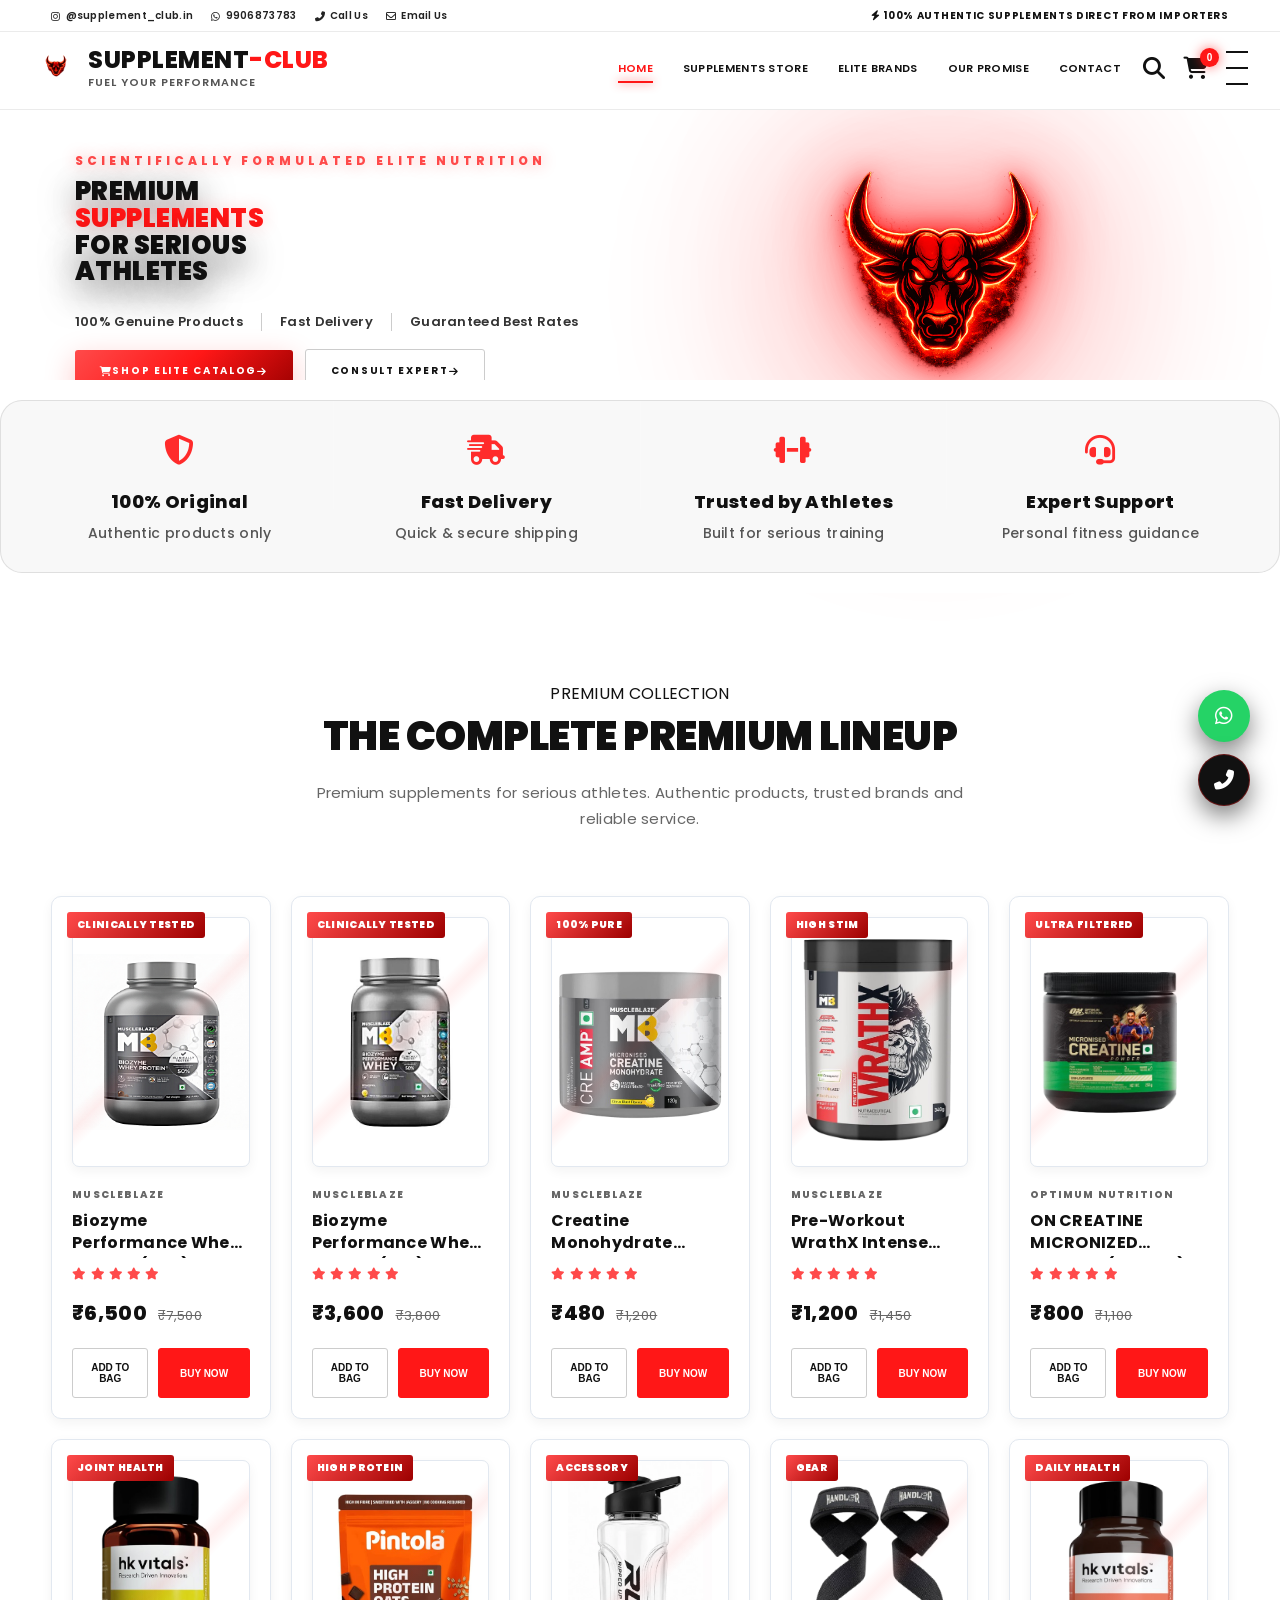
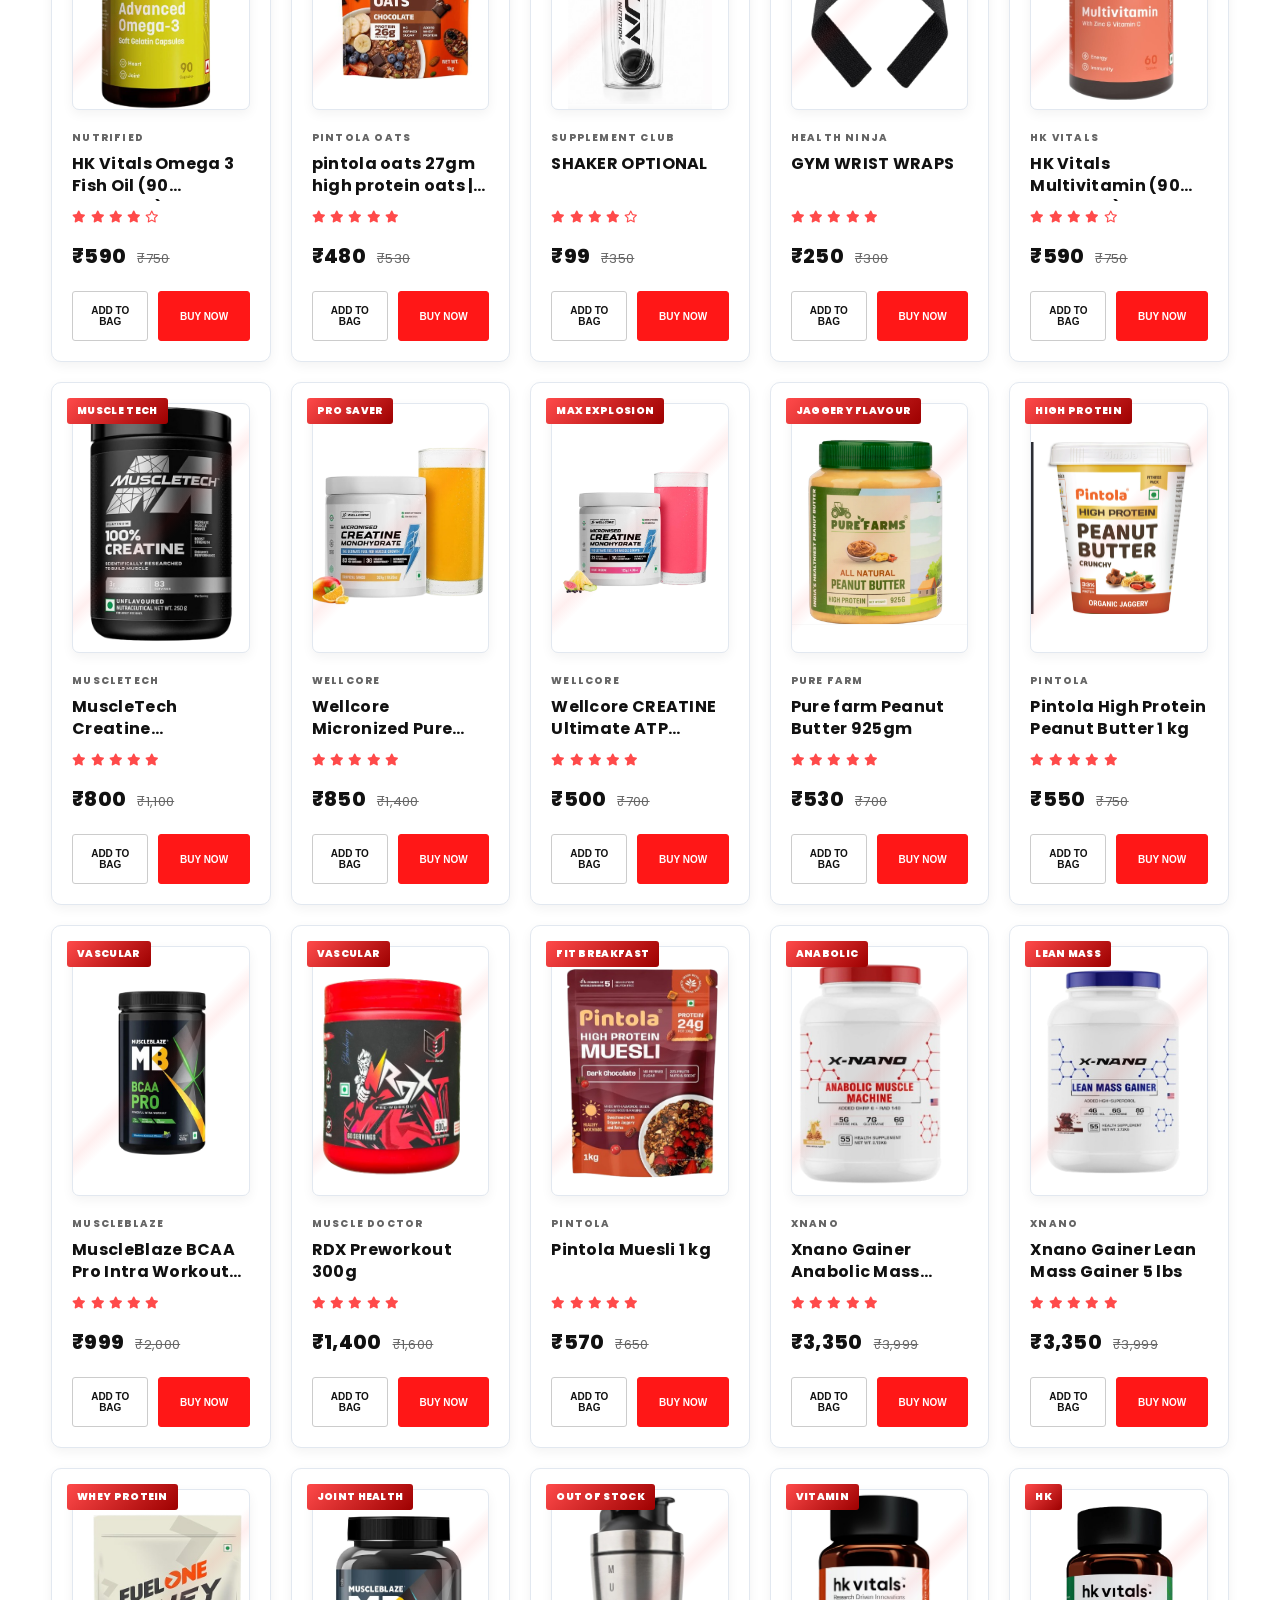
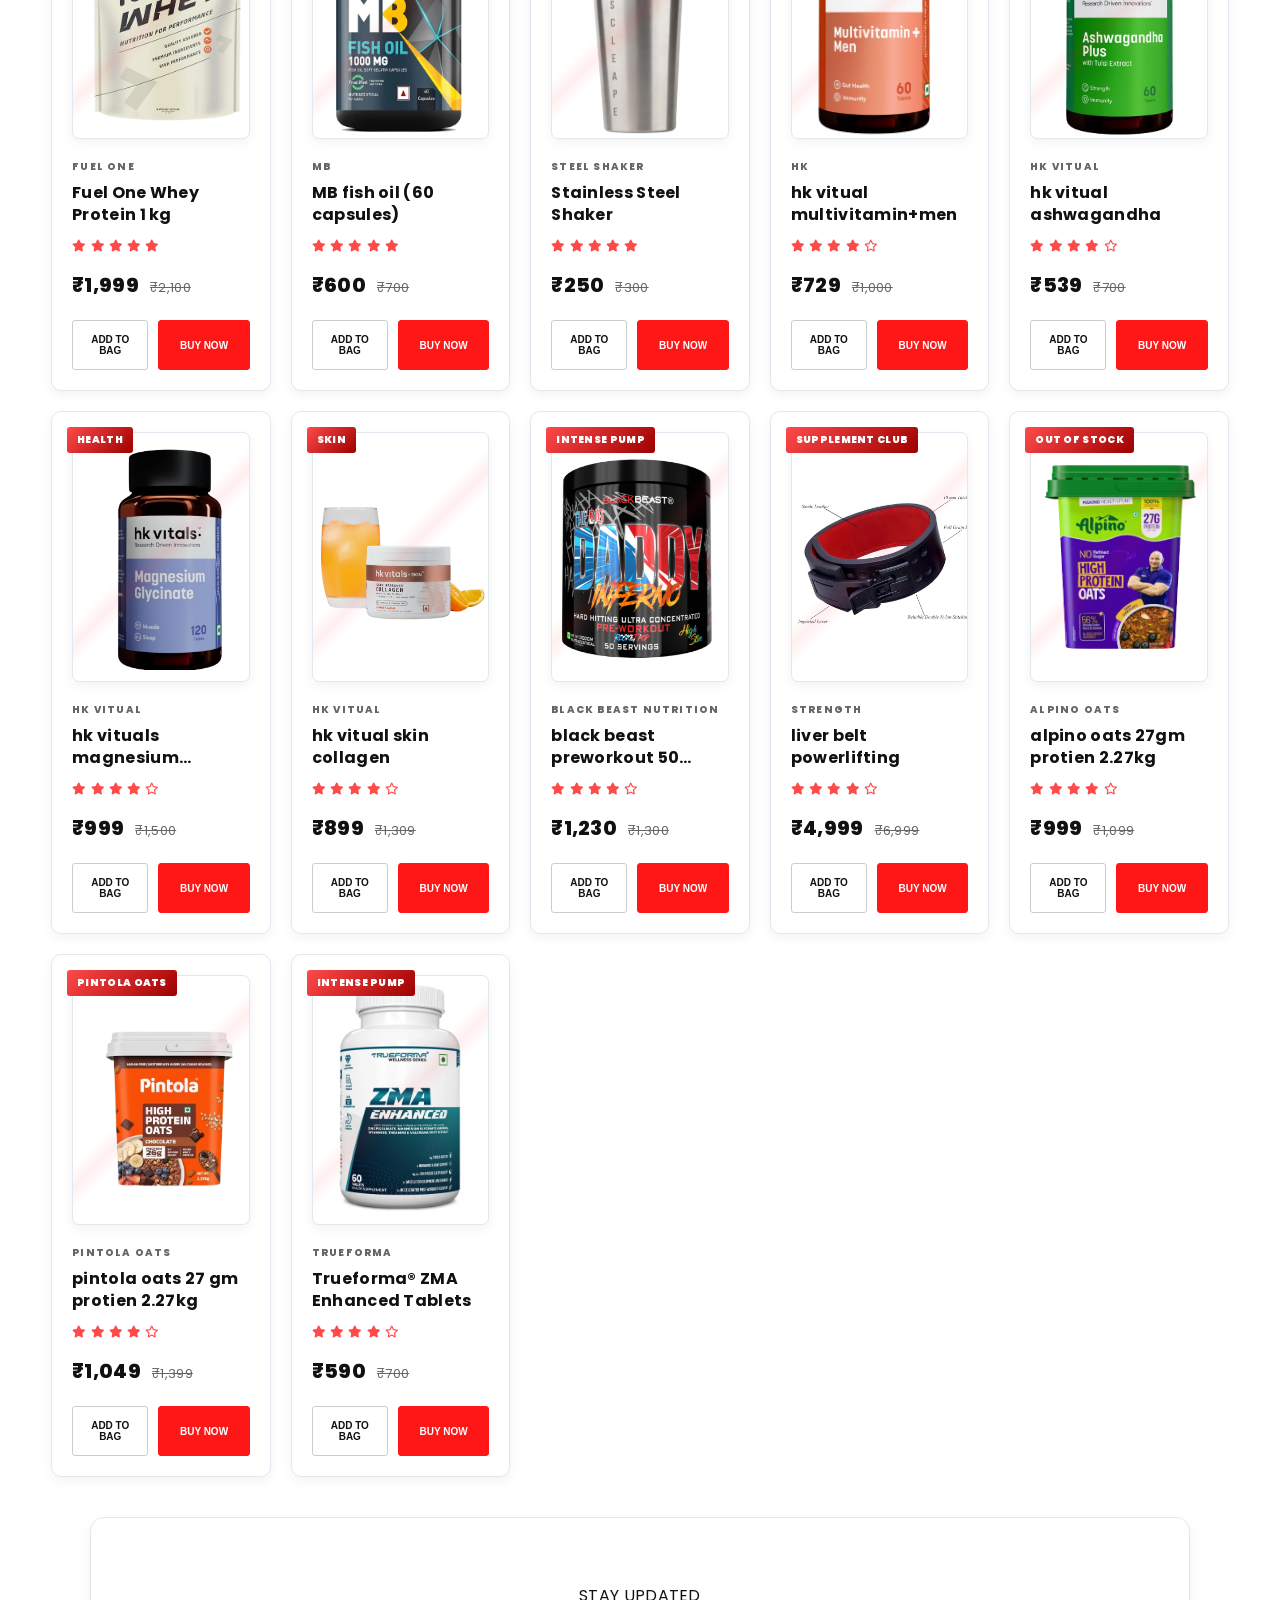
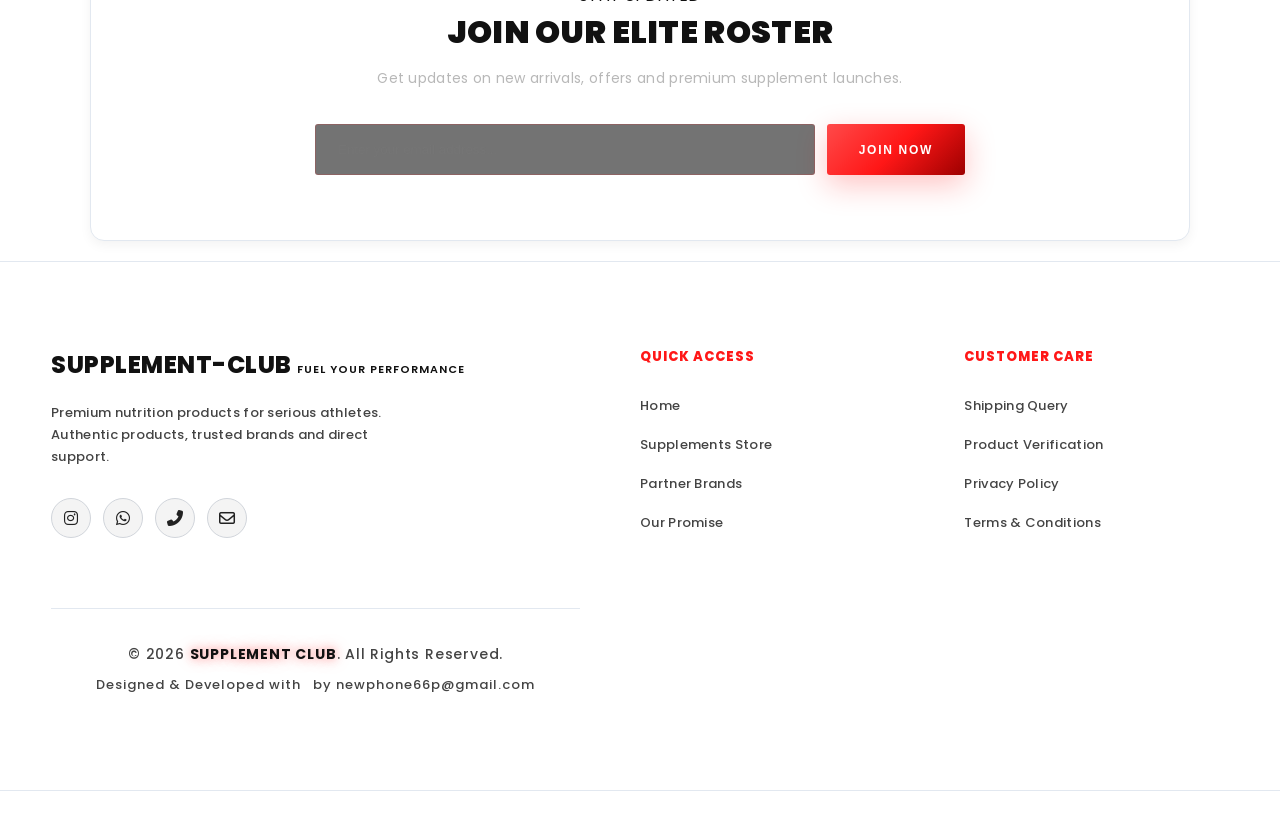
<file: index.html>
<!DOCTYPE html>
<html lang="en">
<head>
    <meta charset="UTF-8">
    <meta name="viewport" content="width=device-width, initial-scale=1.0">

    <title>SUPPLEMENT CLUB // Premium Supplement club</title>

    <!-- Google Fonts -->
    <link rel="preconnect" href="https://fonts.googleapis.com">
    <link rel="preconnect" href="https://fonts.gstatic.com" crossorigin>

    <link
        href="https://fonts.googleapis.com/css2?family=Poppins:wght@300;400;500;600;700;800;900&display=swap"
        rel="stylesheet"
    >

    <!-- Font Awesome -->
    <link
        rel="stylesheet"
        href="https://cdnjs.cloudflare.com/ajax/libs/font-awesome/6.4.0/css/all.min.css"
    >

    <!-- Main CSS -->
    <link rel="stylesheet" href="style.css">
</head>

<body>

    <!-- =========================================================
         BACKGROUND
    ========================================================== -->

    <div class="premium-bg-animation" aria-hidden="true">
        <div class="orb entry-1"></div>
        <div class="orb entry-2"></div>
        <div class="orb entry-3"></div>
    </div>


    <!-- =========================================================
         TOP CONTACT BAR
    ========================================================== -->

    <div class="top-bar">

        <div class="top-bar-left">

            <a
                href="https://www.instagram.com/supplement_club.in/profilecard/"
                target="_blank"
                rel="noopener noreferrer"
            >
                <i class="fab fa-instagram"></i>
                <span>@supplement_club.in</span>
            </a>

            <a
                href="https://wa.me/919906873783"
                target="_blank"
                rel="noopener noreferrer"
            >
                <i class="fab fa-whatsapp"></i>
                <span>9906873783</span>
            </a>

            <a href="tel:+919906873783">
                <i class="fas fa-phone-alt"></i>
                <span>Call Us</span>
            </a>

            <a href="mailto:support@newphone66p.com">
                <i class="far fa-envelope"></i>
                <span>Email Us</span>
            </a>

        </div>

        <div class="top-bar-right">
            <span>
                <i class="fas fa-bolt"></i>
                100% AUTHENTIC SUPPLEMENTS DIRECT FROM IMPORTERS
            </span>
        </div>

    </div>


    <!-- =========================================================
         MAIN HEADER
    ========================================================== -->

    <header class="main-header">

        <div class="header-container">

            <!-- LOGO -->

         <a href="#home" class="logo">

    <img src="sssd..png"
         alt="Supplement Club Logo"
         class="logo-bull">

    <div class="logo-text">

        <span class="logo-main">
            SUPPLEMENT<span>-CLUB</span>

        <span class="logo-tagline">
            FUEL YOUR PERFORMANCE
        </span>

    </div>

</a>  

            <!-- DESKTOP NAVIGATION -->

            <nav class="desktop-nav" aria-label="Main Navigation">

                <a href="#home" class="nav-link active">
                    Home
                </a>

                <a href="#products" class="nav-link">
                    Supplements Store
                </a>

                <a href="#brands" class="nav-link">
                    Elite Brands
                </a>

                <a href="#services" class="nav-link">
                    Our Promise
                </a>

                <a href="#footer" class="nav-link">
                    Contact
                </a>

            </nav>


            <!-- HEADER ACTIONS -->

            <div class="header-actions">

                <button
                    type="button"
                    id="search-btn"
                    aria-label="Search"
                >
                    <i class="fas fa-search"></i>
                </button>


                <button
                    type="button"
                    id="cart-btn"
                    class="cart-trigger"
                    aria-label="Shopping Cart"
                >

                    <i class="fas fa-shopping-cart"></i>

                    <span class="cart-count">
                        0
                    </span>

                </button>


                <button
                    type="button"
                    id="menu-toggle"
                    class="hamburger"
                    aria-label="Open Menu"
                    aria-expanded="false"
                >

                    <span class="bar"></span>
                    <span class="bar"></span>
                    <span class="bar"></span>

                </button>

            </div>

        </div>

    </header>


    <!-- =========================================================
         MOBILE DRAWER
    ========================================================== -->

    <div
        class="mobile-drawer"
        id="mobile-drawer"
        aria-hidden="true"
    >

        <div class="drawer-header">

            <a href="#home" class="logo">

            </a>

            <button
                type="button"
                id="drawer-close"
                aria-label="Close Menu"
            >
                <i class="fas fa-times"></i>
            </button>

        </div>


        <div class="drawer-body">

            <nav class="mobile-nav" aria-label="Mobile Navigation">

                <a href="#home" class="drawer-link">
                    <i class="fas fa-house"></i>
                    Home
                </a>

                <div class="drawer-divider">
                    CATALOG
                </div>

                <a href="#products" class="drawer-link">
                    <i class="fas fa-dumbbell"></i>
                    All Premium Supplements
                </a>

                <a href="#brands" class="drawer-link">
                    <i class="fas fa-award"></i>
                    Elite Brands
                </a>

                <div class="drawer-divider">
                    SUPPORT & VERIFICATION
                </div>

                <a
                    href="https://wa.me/919906873783"
                    class="drawer-link"
                    target="_blank"
                    rel="noopener noreferrer"
                >
                    <i class="fab fa-whatsapp"></i>
                    Track Order via WhatsApp
                </a>

                <a
                    href="tel:+919906873783"
                    class="drawer-link"
                >
                    <i class="fas fa-headset"></i>
                    Help Center Desk
                </a>

                <a
                    href="#footer"
                    class="drawer-link"
                >
                    <i class="fas fa-envelope"></i>
                    Contact Store
                </a>

            </nav>

        </div>

    </div>


    <!-- DRAWER OVERLAY -->

    <div
        class="drawer-overlay"
        id="drawer-overlay"
    ></div>


    <!-- =========================================================
         SEARCH OVERLAY
    ========================================================== -->

    <div
    
        class="search-overlay"
        id="search-overlay"
        aria-hidden="true"
    >
<!-- HOME / BACK -->
    <button
        type="button"
        class="search-home"
        id="search-home"
        aria-label="Back to Home"
    >
        <i class="fas fa-arrow-left"></i>
        <span>Home</span>
    </button>

        <button
        
            type="button"
            class="search-close"
            id="search-close"
            aria-label="Close Search"
        >
            <i class="fas fa-times"></i>
        </button>


        <div class="search-container">

            <div class="search-input-wrapper">

                <i class="fas fa-search"></i>

                <input
                    type="text"
                    id="search-input"
                    placeholder="Search proteins, brands, supplements..."
                    autocomplete="off"
                >

            </div>
<!-- TRENDING SEARCHES -->
<div class="search-trending">

    <div class="trending-title">
        <span class="trending-dot"></span>
        TRENDING SEARCHES
    </div>

    <div class="trending-tags">

        <button type="button" data-search="Whey Protein">
            Whey Protein
        </button>

        <button type="button" data-search="Creatine">
            Creatine
        </button>

        <button type="button" data-search="Mass Gainer">
            Mass Gainer
        </button>

        <button type="button" data-search="Pre Workout">
            Pre-Workout
        </button>

        <button type="button" data-search="Oats">
            Oats
        </button>

        <button type="button" data-search="Multivitamins">
            Multivitamins
        </button>

    </div>

</div>
            <div
                class="search-results"
                id="search-results"
            ></div>

        </div>

    </div>


    <!-- =========================================================
         CART SIDEBAR
    ========================================================== -->

    <div
        class="cart-sidebar"
        id="cart-sidebar"
        aria-hidden="true"
    >

        <div class="cart-sidebar-header">

            <h3>
                Your Selection
                (
                <span class="cart-count">0</span>
                )
            </h3>

            <button
                type="button"
                id="cart-sidebar-close"
                aria-label="Close Cart"
            >
                <i class="fas fa-times"></i>
            </button>

        </div>


        <div
            class="cart-sidebar-items"
            id="cart-sidebar-items"
        >

            <div class="empty-cart-message">
                <i class="fas fa-shopping-cart"></i>
                <p>Your selection is currently empty.</p>
            </div>

        </div>


        <div class="cart-sidebar-footer">

            <div class="cart-total-row">

                <span>
                    Total Value
                </span>

                <span id="cart-subtotal">
                    ₹0
                </span>

            </div>


            <button
                type="button"
                class="checkout-btn btn btn-primary"
                onclick="checkoutEntireCartViaWhatsApp()"
            >
                <i class="fab fa-whatsapp"></i>
                Order Entire Bag Via WhatsApp
            </button>

        </div>

    </div>


    <!-- =========================================================
         HERO SECTION
    ========================================================== -->

    <section
        id="home"
        class="hero-section"
    >

        <div class="hero-overlay"></div>


        <div class="hero-container">

            <!-- LEFT CONTENT -->
             
            <div class="hero-content observe-fade">

                <span class="hero-tagline">
                    SCIENTIFICALLY FORMULATED ELITE NUTRITION
                </span>
                <h1 class="hero-title">
                    <span>PREMIUM</span>
                    <span class="accent">
                        SUPPLEMENTS
                    </span>
                    <span>FOR SERIOUS</span>
                    <span>ATHLETES</span>

                </h1>


                <!-- HERO PROMISES -->

                <div class="hero-promises">

                    <div class="hero-promise">
                        100% Genuine Products
                    </div>

                    <div class="hero-promise">
                        Fast Delivery
                    </div>

                    <div class="hero-promise">
                        Guaranteed Best Rates
                    </div>

                </div>


                <!-- HERO BUTTONS -->

                <div class="hero-buttons">

                    <a
                        href="#products"
                        class="btn btn-primary"
                    >
                        <i class="fas fa-shopping-cart"></i>
                        <span>Shop Elite Catalog</span>
                        <i class="fas fa-arrow-right"></i>
                    </a>


                    <a
                        href="https://wa.me/919906873783"
                        target="_blank"
                        rel="noopener noreferrer"
                        class="btn btn-secondary"
                    >
                        <i class="fas fa-user-headset"></i>
                        <span>Consult Expert</span>
                        <i class="fas fa-arrow-right"></i>
                    </a>

                </div>

            </div>


            <!-- RIGHT BULL -->

            <div class="hero-bull">

                <div class="bull-glow"></div>

                <img
                    src="sssd..png"
                    alt="Supplement Club Logo"
                    loading="eager"
                >

            </div>

        </div>


        <!-- SCROLL INDICATOR -->

        <div class="scroll-indicator" aria-hidden="true">

            <div class="mouse">
                <span></span>
            </div>

        </div>

    </section>


    <!-- =========================================================
         TRUST / PROMISE SECTION
    ========================================================== -->

    <section
        id="services"
        class="trust-section"
    >

        <div class="trust-container">


            <!-- ORIGINAL -->

            <div class="trust-card">

                <div class="trust-icon">
                    <i class="fas fa-shield-halved"></i>
                </div>

                <div class="trust-content">

                    <h3>
                        100% Original
                    </h3>

                    <p>
                        Authentic products only
                    </p>

                </div>

            </div>


            <!-- DELIVERY -->

            <div class="trust-card">

                <div class="trust-icon">
                    <i class="fas fa-truck-fast"></i>
                </div>

                <div class="trust-content">

                    <h3>
                        Fast Delivery
                    </h3>

                    <p>
                        Quick & secure shipping
                    </p>

                </div>

            </div>


            <!-- ATHLETES -->

            <div class="trust-card">

                <div class="trust-icon">
                    <i class="fas fa-dumbbell"></i>
                </div>

                <div class="trust-content">

                    <h3>
                        Trusted by Athletes
                    </h3>

                    <p>
                        Built for serious training
                    </p>

                </div>

            </div>


            <!-- SUPPORT -->

            <div class="trust-card">

                <div class="trust-icon">
                    <i class="fas fa-headset"></i>
                </div>

                <div class="trust-content">

                    <h3>
                        Expert Support
                    </h3>

                    <p>
                        Personal fitness guidance
                    </p>

                </div>

            </div>

        </div>

    </section>


    <!-- =========================================================
         BRANDS
    ========================================================== -->

    <section
        id="brands"
        class="brands-section"
    >

        <div class="brands-slider">

            <div class="brands-track">

                <span>Optimum Nutrition</span>
                <span>MuscleBlaze</span>
                <span>Avvatar</span>
                <span>Nutrabay</span>
                <span>GNC</span>
                <span>Kevin Levrone</span>
                <span>Rule1</span>
                <span>Dymatize</span>
                <span>MyProtein</span>
                <span>MuscleTech</span>

                <span>Optimum Nutrition</span>
                <span>MuscleBlaze</span>
                <span>Avvatar</span>
                <span>Nutrabay</span>
                <span>GNC</span>
                <span>Kevin Levrone</span>
                <span>Rule1</span>
                <span>Dymatize</span>
                <span>MyProtein</span>
                <span>MuscleTech</span>

            </div>

        </div>

    </section>


    <!-- =========================================================
         TOP CATEGORIES
    ========================================================== -->

    <section class="categories-section">

        <div class="section-container">

            <div class="categories-heading">

                <span class="section-eyebrow">
                    EXPLORE OUR RANGE
                </span>

                <h2>
                    Top Categories
                </h2>

                <p>
                    Fuel your goals with the best,
                    only at Supplement Club.
                </p>

            </div>


            <div class="categories-grid">


                <!-- WHEY -->

                <a
                    href="#products"
                    class="category-card"
                >

                    <div class="category-image">

                        <img
                            src="whye.png"
                            alt="Whey Protein"
                            loading="lazy"
                        >

                    </div>

                    <div class="category-content">

                        <h3>
                            Whey Protein
                        </h3>

                        <span>
                            View Products
                            <i class="fas fa-arrow-right"></i>
                        </span>

                    </div>

                </a>


                <!-- MASS GAINER -->

                <a
                    href="#products"
                    class="category-card"
                >

                    <div class="category-image">

                        <img
                            src="bcaa.png"
                            alt="Mass Gainer"
                            loading="lazy"
                        >

                    </div>

                    <div class="category-content">

                        <h3>
                            BCAA
                        </h3>

                        <span>
                            View Products
                            <i class="fas fa-arrow-right"></i>
                        </span>

                    </div>

                </a>

 <!-- MASS GAINER -->

                <a
                    href="#products"
                    class="category-card"
                >

                    <div class="category-image">

                        <img
                            src="massgainer.png"
                            alt="Mass Gainer"
                            loading="lazy"
                        >

                    </div>

                    <div class="category-content">

                        <h3>
                            Mass Gainers
                        </h3>

                        <span>
                            View Products
                            <i class="fas fa-arrow-right"></i>
                        </span>

                    </div>

                </a>

                <!-- PRE WORKOUT -->

                <a
                    href="#products"
                    class="category-card"
                >

                    <div class="category-image">

                        <img
                            src="prework.png"
                            alt="Pre Workout"
                            loading="lazy"
                        >

                    </div>

                    <div class="category-content">

                        <h3>
                            Pre Workout
                        </h3>

                        <span>
                            View Products
                            <i class="fas fa-arrow-right"></i>
                        </span>

                    </div>

                </a>


                <!-- CREATINE -->

                <a
                    href="#products"
                    class="category-card"
                >

                    <div class="category-image">

                        <img
                            src="creatine.png"
                            alt="Creatine"
                            loading="lazy"
                        >

                    </div>

                    <div class="category-content">

                        <h3>
                            Creatine
                        </h3>

                        <span>
                            View Products
                            <i class="fas fa-arrow-right"></i>
                        </span>

                    </div>

                </a>

            </div>

        </div>

    </section>


    <!-- =========================================================
         PRODUCTS
    ========================================================== -->

    <section
        id="products"
        class="products-section"
    >

        <div class="section-container">

            <div class="section-header observe-fade">

                <span class="section-eyebrow">
                    PREMIUM COLLECTION
                </span>

                <h2 class="section-title">
                    The Complete Premium Lineup
                </h2>

                <p class="section-subtitle">
                    Premium supplements for serious athletes.
                    Authentic products, trusted brands and
                    reliable service.
                </p>

            </div>


            <div
                class="products-grid"
                id="products-grid"
            ></div>

        </div>

    </section>


   

    <!-- =========================================================
         NEWSLETTER
    ========================================================== -->

    <section class="newsletter-section">

        <div class="section-container newsletter-box">

            <span class="section-eyebrow">
                STAY UPDATED
            </span>

            <h2>
                Join Our Elite Roster
            </h2>

            <p>
                Get updates on new arrivals, offers and
                premium supplement launches.
            </p>


            <form
                class="newsletter-form"
                onsubmit="event.preventDefault(); alert('Thank you for joining Supplement Club.');"
            >

                <input
                    type="email"
                    placeholder="Enter your email address..."
                    required
                >

                <button
                    type="submit"
                    class="btn btn-primary"
                >
                    Join Now
                </button>

            </form>

        </div>

    </section>


    <!-- =========================================================
         FOOTER
    ========================================================== -->

    <footer
        id="footer"
        class="main-footer"
    >

        <div class="section-container footer-grid">


            <div class="footer-brand-col">

                <a
                    href="#home"
                    class="logo"
                >

                    <span class="logo-main">
                        SUPPLEMENT<span>-CLUB</span>
                    </span>

                    <span class="logo-tagline">
                        FUEL YOUR PERFORMANCE
                    </span>

                </a>


                <p class="footer-desc">
                    Premium nutrition products for
                    serious athletes. Authentic products,
                    trusted brands and direct support.
                </p>


                <div class="social-links">

                    <a
                        href="https://www.instagram.com/suppiment_club.in?lqvp=MXRucWI5Mmd4dzNlNw%3D%3D&utm_source=qr"
                        target="_blank"
                        rel="noopener noreferrer"
                        aria-label="Instagram"
                    >
                        <i class="fab fa-instagram"></i>
                    </a>

                    <a
                        href="https://wa.me/919906873783"
                        target="_blank"
                        rel="noopener noreferrer"
                        aria-label="WhatsApp"
                    >
                        <i class="fab fa-whatsapp"></i>
                    </a>

                    <a
                        href="tel:+919906873783"
                        aria-label="Call"
                    >
                        <i class="fas fa-phone-alt"></i>
                    </a>

                    <a
                        href="mailto:support@newphone66p@gmail.com"
                        aria-label="Email"
                    >
                        <i class="far fa-envelope"></i>
                    </a>

                </div>

            </div>


            <!-- QUICK ACCESS -->

            <div class="footer-links-col">

                <h4>
                    Quick Access
                </h4>

                <ul>

                    <li>
                        <a href="#home">
                            Home
                        </a>
                    </li>

                    <li>
                        <a href="#products">
                            Supplements Store
                        </a>
                    </li>

                    <li>
                        <a href="#brands">
                            Partner Brands
                        </a>
                    </li>

                    <li>
                        <a href="#services">
                            Our Promise
                        </a>
                    </li>

                </ul>

            </div>


            <!-- CUSTOMER CARE -->

            <div class="footer-links-col">

                <h4>
                    Customer Care
                </h4>

                <ul>

                    <li>
                        <a href="https://wa.me/919906873783">
                            Shipping Query
                        </a>
                    </li>

                    <li>
                        <a href="https://wa.me/919906873783">
                            Product Verification
                        </a>
                    </li>

                    <li>
                        <a href="#">
                            Privacy Policy
                        </a>
                    </li>

                    <li>
                        <a href="#">
                            Terms & Conditions
                        </a>
                    </li>

                </ul>

            </div>

       <div class="footer-bottom">
    <p class="copyright">
        © 2026 <span>SUPPLEMENT CLUB</span>. All Rights Reserved.
    </p>

    <p class="developer">
        Designed & Developed with <i class=""></i>
        by <span></span>newphone66p@gmail.com
    </p>
</div>
    </footer>


    <!-- =========================================================
         FLOATING ACTIONS
    ========================================================== -->

    <div class="floating-actions-container">


        <!-- WHATSAPP -->

        <a
            href="https://wa.me/919906873783"
            target="_blank"
            rel="noopener noreferrer"
            class="float-btn whatsapp-float"
            aria-label="WhatsApp"
        >

            <i class="fab fa-whatsapp"></i>

        </a>


        <!-- PHONE -->

        <a
            href="tel:+919906873783"
            class="float-btn phone-float"
            aria-label="Call"
        >

            <i class="fas fa-phone-alt"></i>

        </a>


        <!-- BACK TO TOP -->

        <button
            type="button"
            id="back-to-top"
            class="float-btn top-float"
            aria-label="Back to Top"
        >

            <i class="fas fa-chevron-up"></i>

        </button>

    </div>


    <!-- =========================================================
         JAVASCRIPT
    ========================================================== -->

    <script src="script.js"></script>

</body>
</html>
</file>
<file: style.css>
/* =========================================================
   KHAN NUTRITION HUB
   PREMIUM BLACK / RED ATHLETIC DESIGN
========================================================= */

:root {
    --bg-primary: #050505;
    --bg-secondary: #0a0a0a;
    --bg-tertiary: #111111;

    --text-pure: #ffffff;
    --text-muted: #b8b8b8;
    --text-dark: #707070;

    --red: #ff1717;
    --red-light: #ff4a4a;
    --red-dark: #9d0000;
    --red-deep: #5c0000;

    --accent: var(--red);
    --accent-hover: var(--red-light);

    --glass-nav: rgba(5, 5, 5, 0.94);
    --glass-card: rgba(15, 15, 15, 0.92);

    --glass-border: rgba(255, 30, 30, 0.20);

    --font-stack: 'Poppins', sans-serif;

    --transition-premium: cubic-bezier(0.16, 1, 0.3, 1);

    --shadow-premium:
        0 25px 70px rgba(0, 0, 0, 0.85),
        0 0 45px rgba(255, 20, 20, 0.12);
}


/* =========================================================
   GLOBAL RESET
========================================================= */

* {
    margin: 0;
    padding: 0;
    box-sizing: border-box;
    scroll-behavior: smooth;
    outline: none;
}

html,
body {
    width: 100%;
    margin: 0;
    padding: 0;
    overflow-x: hidden;
}

body {
    background:
        radial-gradient(
            circle at 80% 20%,
            rgba(255, 20, 20, 0.045),
            transparent 30%
        ),
        #050505;

    color: var(--text-pure);

    font-family: var(--font-stack);

    letter-spacing: 0.3px;

    position: relative;
}

a {
    text-decoration: none;
}


/* =========================================================
   PREMIUM BACKGROUND
========================================================= */

.premium-bg-animation {
    position: fixed;
    inset: 0;

    width: 100vw;
    height: 85vh;

    z-index: -5;

    overflow: hidden;
    pointer-events: none;

    background:
        radial-gradient(
            circle at 50% 45%,
            #170505 0%,
            #080808 42%,
            #020202 100%
        );
}

.orb {
    position: absolute;

    border-radius: 50%;

    filter: blur(150px);

    opacity: 0.10;

    mix-blend-mode: screen;
}

.entry-1 {
    top: -15%;
    left: -10%;

    width: 45vw;
    height: 45vw;

    background: var(--red);

    animation:
        floatingOrbOne 22s infinite alternate linear;
}

.entry-2 {
    bottom: -15%;
    right: -10%;

    width: 40vw;
    height: 40vw;

    background: var(--red-dark);

    animation:
        floatingOrbTwo 28s infinite alternate linear;
}

.entry-3 {
    top: 40%;
    left: 60%;

    width: 30vw;
    height: 30vw;

    background: var(--red-light);

    animation:
        floatingOrbOne 20s infinite alternate-reverse linear;
}

@keyframes floatingOrbOne {
    0% {
        transform: translate(0, 0) scale(1);
    }

    100% {
        transform: translate(70px, 50px) scale(1.2);
    }
}

@keyframes floatingOrbTwo {
    0% {
        transform: translate(0, 0) scale(1.1);
    }

    100% {
        transform: translate(-60px, -80px) scale(0.9);
    }
}


/* =========================================================
   BASE LAYOUT
========================================================= */

.section-container {
    width: 100%;
    max-width: 1400px;

    margin: 0 auto;

    padding: 0 4%;
}

.grid-4 {
    display: grid;

    grid-template-columns:
        repeat(auto-fit, minmax(260px, 1fr));

    gap: 30px;
}


/* =========================================================
   BUTTONS
========================================================= */

.btn {
    display: inline-flex;

    align-items: center;
    justify-content: center;

    padding: 15px 32px;

    font-weight: 700;
    font-size: 12px;

    text-transform: uppercase;

    letter-spacing: 1.7px;

    border-radius: 3px;

    transition:
        all 0.4s var(--transition-premium);

    cursor: pointer;

    border: none;
}

.btn-primary {
    background:
        linear-gradient(
            135deg,
            var(--red-light),
            var(--red),
            var(--red-dark)
        );

    color: #ffffff;

    box-shadow:
        0 10px 30px rgba(255, 20, 20, 0.25);
}

.btn-primary:hover {
    background:
        linear-gradient(
            135deg,
            #ff7070,
            var(--red-light),
            var(--red)
        );

    transform: translateY(-3px);

    box-shadow:
        0 15px 35px rgba(255, 20, 20, 0.40);
}

.btn-secondary {
    background: rgba(255,255,255,0.02);

    color: var(--text-pure);

    border:
        1px solid rgba(255, 40, 40, 0.70);
}

.btn-secondary:hover {
    background: var(--red);

    color: #ffffff;

    border-color: var(--red);

    transform: translateY(-3px);

    box-shadow:
        0 10px 30px rgba(255, 20, 20, 0.25);
}


/* =========================================================
   TOP CONTACT BAR
========================================================= */

.top-bar {
    background: #020202;

    border-bottom:
        1px solid rgba(255, 30, 30, 0.18);

    display: flex;

    justify-content: space-between;

    align-items: center;

    padding: 10px 4%;

    font-size: 11px;

    font-weight: 600;

    position: relative;

    z-index: 1001;
}

.top-bar-left {
    display: flex;

    align-items: center;

    flex-wrap: wrap;

    gap: 20px;
}

.top-bar-left a {
    color: var(--text-muted);

    display: inline-flex;

    align-items: center;

    gap: 6px;

    transition: 0.3s ease;
}

.top-bar-left a:hover {
    color: var(--red-light);
}

.top-bar-left i {
    color: var(--red);
}

.top-bar-right span {
    color: var(--red-light);

    font-weight: 700;

    letter-spacing: 0.7px;
}


/* =========================================================
   MAIN HEADER
========================================================= */

.main-header {
    position: sticky;

    top: 0;

    width: 100%;

    z-index: 1000;

    background: var(--glass-nav);

    backdrop-filter: blur(25px);

    -webkit-backdrop-filter: blur(25px);

    border-bottom:
        1px solid rgba(255, 30, 30, 0.15);
}

.header-container {
    display: flex;

    justify-content: space-between;

    align-items: center;

    height: 82px;

    max-width: 1400px;

    margin: 0 auto;

    padding: 0 2%;
}


/* =========================================================
   HEADER LOGO
   BULL + KHAN NUTRITION HUB + FUEL YOUR PERFORMANCE
========================================================= */

.main-header .logo {
    display: flex;

    align-items: center;

    gap: 9px;

    text-decoration: none;

    flex-shrink: 0;

    width: auto;

    min-width: 0;

    height: 100%;
}


/* =========================================================
   BULL LOGO
========================================================= */

.main-header .logo-bull {
    width: 58px;

    height: 58px;

    object-fit: contain;

    display: block;

    flex-shrink: 0;
}


/* =========================================================
   LOGO TEXT CONTAINER
========================================================= */

.main-header .logo-text {
    display: flex;

    flex-direction: column;

    justify-content: center;

    align-items: flex-start;

    line-height: 1;

    min-width: 0;
}


/* =========================================================
   KHAN NUTRITION HUB
========================================================= */

.main-header .logo-main {
    display: block;

    font-size: 24px;

    font-weight: 900;

    line-height: 1;

    letter-spacing: 0.7px;

    white-space: nowrap;

    color: #ffffff;
}


/* NUTRITION RED */

.main-header .logo-main span {
    color: var(--red);
}


/* =========================================================
   FUEL YOUR PERFORMANCE
========================================================= */

.main-header .logo-tagline {
    display: block;

    margin-top: 6px;

    font-size: 8px;

    font-weight: 800;

    letter-spacing: 3px;

    line-height: 1;

    white-space: nowrap;

    color: #ffffff;
}


/* =========================================================
   DESKTOP NAV
========================================================= */

.desktop-nav {
    display: flex;

    align-items: center;

    gap: 34px;

    margin-left: auto;

    margin-right: 28px;
}

.nav-link {
    font-size: 12px;

    font-weight: 600;

    text-transform: uppercase;

    color: var(--text-muted);

    position: relative;

    padding: 6px 0;

    transition: 0.3s ease;
}

.nav-link:hover,
.nav-link.active {
    color: var(--red-light);
}

.nav-link::after {
    content: '';

    position: absolute;

    bottom: 0;

    left: 0;

    width: 0;

    height: 2px;

    background: var(--red);

    box-shadow:
        0 0 10px rgba(255, 20, 20, 0.8);

    transition:
        width 0.3s var(--transition-premium);
}

.nav-link:hover::after,
.nav-link.active::after {
    width: 100%;
}


/* =========================================================
   HEADER ACTIONS
========================================================= */

.header-actions {
    display: flex;

    align-items: center;

    gap: 22px;

    flex-shrink: 0;
}

.header-actions button {
    background: none;

    border: none;

    color: #fff;

    font-size: 18px;

    cursor: pointer;

    position: relative;

    transition:
        transform 0.2s ease,
        color 0.2s ease;
}

.header-actions button:hover {
    color: var(--red);

    transform: scale(1.1);
}

.cart-trigger .cart-count {
    position: absolute;

    top: -9px;

    right: -11px;

    background: var(--red);

    color: #fff;

    font-size: 10px;

    font-weight: 900;

    width: 19px;

    height: 19px;

    border-radius: 50%;

    display: flex;

    align-items: center;

    justify-content: center;

    box-shadow:
        0 0 12px rgba(255, 20, 20, 0.6);
}


/* =========================================================
   MOBILE HAMBURGER
========================================================= */

.hamburger {
    display: none;

    flex-direction: column;

    gap: 6px;

    background: none;

    border: none;

    cursor: pointer;
}

.hamburger .bar {
    width: 24px;

    height: 2px;

    background: #fff;

    transition:
        all 0.3s var(--transition-premium);
}

.hamburger.open .bar:nth-child(1) {
    transform:
        translateY(8px)
        rotate(45deg);
}

.hamburger.open .bar:nth-child(2) {
    opacity: 0;
}

.hamburger.open .bar:nth-child(3) {
    transform:
        translateY(-8px)
        rotate(-45deg);
}


/* =========================================================
   MOBILE DRAWER
========================================================= */

.mobile-drawer {
    position: fixed;

    top: 0;

    left: -320px;

    width: 320px;

    height: 100vh;

    background:
        linear-gradient(
            160deg,
            #150606 0%,
            #070707 100%
        );

    border-right:
        1px solid rgba(255, 30, 30, 0.25);

    z-index: 2000;

    transition:
        left 0.4s var(--transition-premium);

    display: flex;

    flex-direction: column;
}

.mobile-drawer.open {
    left: 0;
}

.drawer-header {
    padding: 25px;

    border-bottom:
        1px solid rgba(255, 30, 30, 0.15);

    display: flex;

    justify-content: space-between;

    align-items: center;
}

#drawer-close {
    background: none;

    border: none;

    color: #fff;

    font-size: 22px;
}

#drawer-close:hover {
    color: var(--red);
}

.drawer-body {
    overflow-y: auto;

    padding: 25px;
}

.mobile-nav {
    display: flex;

    flex-direction: column;

    gap: 16px;
}

.drawer-link {
    font-size: 15px;

    font-weight: 600;

    color: var(--text-muted);

    transition: 0.3s ease;
}

.drawer-link:hover {
    color: var(--red-light);

    padding-left: 5px;
}

.drawer-divider {
    font-size: 10px;

    text-transform: uppercase;

    color: var(--red);

    font-weight: 800;

    letter-spacing: 1.5px;

    margin-top: 15px;
}

.drawer-overlay {
    position: fixed;

    inset: 0;

    width: 100vw;

    height: 100vh;

    background:
        rgba(0, 0, 0, 0.85);

    z-index: 1999;

    opacity: 0;

    pointer-events: none;

    transition:
        opacity 0.4s ease;
}

.drawer-overlay.open {
    opacity: 1;

    pointer-events: auto;
}


/* =========================================================
   SEARCH
========================================================= */

/* =========================================================
   PREMIUM SEARCH OVERLAY — KHAN NUTRITION HUB
========================================================= */

.search-overlay {
    position: fixed;
    inset: 0;
    width: 100vw;
    height: 100vh;

    background:
        radial-gradient(
            circle at 50% 20%,
            rgba(255, 23, 23, 0.10),
            transparent 35%
        ),
        linear-gradient(
            135deg,
            #090909 0%,
            #030303 55%,
            #080000 100%
        );

    z-index: 3000;

    display: flex;
    justify-content: center;
    align-items: flex-start;

    padding-top: 17vh;

    opacity: 0;
    visibility: hidden;
    pointer-events: none;

    transition:
        opacity .4s ease,
        visibility .4s ease;
}

.search-overlay.open {
    opacity: 1;
    visibility: visible;
    pointer-events: auto;
}
/* =========================================================
   SEARCH HOME / BACK BUTTON
========================================================= */

.search-home {
    position: absolute;
    top: 32px;
    left: 38px;

    height: 48px;
    padding: 0 18px;

    display: flex;
    align-items: center;
    gap: 10px;

    border: 1px solid rgba(255,255,255,.12);
    border-radius: 30px;

    background: rgba(255,255,255,.035);

    color: #bdbdbd;

    font-family: var(--font-stack);
    font-size: 13px;
    font-weight: 600;

    letter-spacing: .5px;

    cursor: pointer;

    backdrop-filter: blur(15px);

    transition: all .3s ease;

    z-index: 10;
}

.search-home i {
    font-size: 14px;

    transition:
        transform .3s ease,
        color .3s ease;
}

.search-home:hover {
    color: #fff;

    border-color: rgba(255,23,23,.55);

    background: rgba(255,23,23,.08);

    box-shadow:
        0 0 20px rgba(255,23,23,.12);
}

.search-home:hover i {
    color: var(--red-light);

    transform: translateX(-3px);
}

/* =========================================================
   CLOSE BUTTON
========================================================= */

.search-close {
    position: absolute;

    top: 35px;
    right: 40px;

    width: 48px;
    height: 48px;

    border: 1px solid rgba(255,255,255,.15);
    border-radius: 50%;

    background: rgba(255,255,255,.03);

    color: #fff;

    font-size: 21px;

    cursor: pointer;

    display: flex;
    align-items: center;
    justify-content: center;

    transition: all .35s ease;

    backdrop-filter: blur(12px);
}

.search-close:hover {
    color: #fff;

    border-color: var(--red);

    background: rgba(255,23,23,.12);

    box-shadow:
        0 0 20px rgba(255,23,23,.35);

    transform: rotate(90deg);
}


/* =========================================================
   SEARCH CONTAINER
========================================================= */

.search-container {
    width: 100%;
    max-width: 980px;

    padding: 0 25px;

    position: relative;
}


/* =========================================================
   PREMIUM SEARCH TITLE
========================================================= */

.search-container::before {
    content: "SEARCH KHAN NUTRITION HUB";

    display: block;

    text-align: center;

    color: #ffffff;

    font-size: 34px;
    font-weight: 800;

    letter-spacing: 2px;

    margin-bottom: 12px;

    text-transform: uppercase;

    text-shadow:
        0 0 10px rgba(255,255,255,.08),
        0 0 30px rgba(255,23,23,.18);
}

.search-container::after {
    content: "Find your protein, supplements, brands & performance essentials";

    display: block;

    text-align: center;

    color: #888;

    font-size: 13px;

    letter-spacing: 1.2px;

    margin-bottom: 32px;
}


/* =========================================================
   PREMIUM SEARCH BAR
========================================================= */

.search-input-wrapper {
    width: 100%;

    height: 68px;

    display: flex;
    align-items: center;

    padding: 0 25px;

    border-radius: 50px;

    background:
        linear-gradient(
            135deg,
            rgba(255,255,255,.07),
            rgba(255,255,255,.025)
        );

    border: 1px solid rgba(255,255,255,.18);

    box-shadow:
        0 15px 50px rgba(0,0,0,.55),
        inset 0 0 20px rgba(255,255,255,.015);

    backdrop-filter: blur(20px);

    transition:
        border-color .35s ease,
        box-shadow .35s ease,
        transform .35s ease;
}


/* SEARCH ICON */

.search-input-wrapper i {
    color: #888;

    font-size: 19px;

    margin-right: 17px;

    transition: all .3s ease;
}


/* INPUT */

#search-input {
    width: 100%;
    height: 100%;

    background: transparent;

    border: none;
    outline: none;

    color: #fff;

    font-family: var(--font-stack);

    font-size: 17px;

    font-weight: 500;

    letter-spacing: .4px;
}

#search-input::placeholder {
    color: #777;

    transition: color .3s ease;
}


/* ACTIVE / FOCUS */

.search-input-wrapper:focus-within {
    border-color: rgba(255,23,23,.65);

    transform: translateY(-2px);

    box-shadow:
        0 15px 45px rgba(0,0,0,.65),
        0 0 0 3px rgba(255,23,23,.04),
        0 0 25px rgba(255,23,23,.12);
}

.search-input-wrapper:focus-within i {
    color: var(--red-light);

    text-shadow:
        0 0 12px rgba(255,23,23,.7);

    transform: scale(1.08);
}

.search-input-wrapper:focus-within #search-input::placeholder {
    color: #aaa;
}


/* =========================================================
   SEARCH RESULTS
========================================================= */

.search-results {
    margin-top: 25px;

    max-height: 55vh;

    overflow-y: auto;

    display: flex;

    flex-direction: column;

    gap: 12px;

    padding-right: 5px;
}


/* CUSTOM SCROLLBAR */

.search-results::-webkit-scrollbar {
    width: 5px;
}

.search-results::-webkit-scrollbar-track {
    background: rgba(255,255,255,.03);
}

.search-results::-webkit-scrollbar-thumb {
    background: var(--red);

    border-radius: 20px;

    box-shadow:
        0 0 8px rgba(255,23,23,.5);
}
.search-results::-webkit-scrollbar-thumb {
    background: var(--red);

    border-radius: 20px;

    box-shadow:
        0 0 8px rgba(255,23,23,.5);
}


/* 👇 YAHAN SE PASTE KARO */

.search-trending {
    width: 100%;
    margin-top: 30px;
    animation: trendingFade .5s ease;
}

.trending-title {
    display: flex;
    align-items: center;
    gap: 9px;
    margin-bottom: 14px;

    color: #999;
    font-size: 11px;
    font-weight: 700;
    letter-spacing: 1.8px;
}

.trending-dot {
    width: 6px;
    height: 6px;
    border-radius: 50%;

    background: var(--red);

    box-shadow:
        0 0 8px rgba(255,23,23,.8),
        0 0 16px rgba(255,23,23,.35);
}

.trending-tags {
    display: flex;
    flex-wrap: wrap;
    gap: 10px;
}

.trending-tags button {
    appearance: none;

    padding: 10px 17px;

    border-radius: 30px;

    border: 1px solid rgba(255,255,255,.10);

    background: rgba(255,255,255,.035);

    color: #aaa;

    font-family: var(--font-stack);

    font-size: 12px;
    font-weight: 500;

    cursor: pointer;

    backdrop-filter: blur(10px);

    transition: all .3s ease;
}

.trending-tags button:hover {
    color: #fff;

    border-color: rgba(255,23,23,.55);

    background: rgba(255,23,23,.08);

    transform: translateY(-2px);

    box-shadow:
        0 5px 18px rgba(255,23,23,.10),
        0 0 12px rgba(255,23,23,.06);
}

@keyframes trendingFade {
    from {
        opacity: 0;
        transform: translateY(8px);
    }

    to {
        opacity: 1;
        transform: translateY(0);
    }
}

@media (max-width: 768px) {

    .search-trending {
        margin-top: 24px;
    }

    .trending-tags {
        gap: 8px;
    }

    .trending-tags button {
        padding: 8px 13px;
        font-size: 11px;
    }
}

/* =========================================================
   SEARCH RESULT CARDS
========================================================= */

.search-item-row {
    display: flex;

    align-items: center;

    gap: 18px;

    padding: 14px 18px;

    border-radius: 16px;

    background:
        linear-gradient(
            135deg,
            rgba(255,255,255,.055),
            rgba(255,255,255,.018)
        );

    border: 1px solid rgba(255,255,255,.08);

    transition:
        all .3s ease;
}

.search-item-row:hover {
    border-color: rgba(255,23,23,.45);

    background:
        linear-gradient(
            135deg,
            rgba(255,23,23,.08),
            rgba(255,255,255,.025)
        );

    transform: translateX(5px);

    box-shadow:
        0 8px 25px rgba(0,0,0,.4),
        0 0 20px rgba(255,23,23,.08);
}


/* =========================================================
   MOBILE
========================================================= */

@media (max-width: 768px) {

    .search-overlay {
        padding-top: 13vh;
    }

    .search-close {
        top: 20px;
        right: 20px;

        width: 42px;
        height: 42px;
    }

    .search-container::before {
        font-size: 23px;

        letter-spacing: 1.3px;
    }

    .search-container::after {
        font-size: 11px;

        line-height: 1.6;

        padding: 0 20px;

        margin-bottom: 25px;
    }

    .search-input-wrapper {
        height: 60px;

        padding: 0 20px;
    }

    #search-input {
        font-size: 15px;
    }

    .search-input-wrapper i {
        font-size: 17px;

        margin-right: 12px;
    }
}
/* =========================================================
   HERO
========================================================= */

.hero-section {
    position: relative;

    width: 100%;

    height:
        calc(100vh - 120px);

    min-height: 680px;

    display: flex;

    align-items: center;

    justify-content: center;

    overflow: hidden;

    background:
        radial-gradient(
            circle at 78% 50%,
            rgba(255, 20, 20, 0.11),
            transparent 32%
        );
}

.hero-overlay {
    position: absolute;

    inset: 0;

    width: 100%;

    height: 100%;

    background:
        linear-gradient(
            90deg,
            rgba(4,4,4,0.98) 0%,
            rgba(4,4,4,0.90) 35%,
            rgba(4,4,4,0.45) 63%,
            rgba(4,4,4,0.76) 100%
        );

    z-index: 0;
}


/* =========================================================
   BULL HERO IMAGE
========================================================= */

.bull-background {
    position: absolute;

    width: min(700px, 52vw);

    height: min(650px, 70vh);

    right: 2%;

    top: 50%;

    transform: translateY(-50%);

    background-image: url("sssd.png");

    background-repeat: no-repeat;

    background-position: center;

    background-size: contain;

    opacity: 0.90;

    pointer-events: none;

    z-index: 1;

    filter:
        drop-shadow(
            0 0 12px
            rgba(255, 20, 20, 0.95)
        )
        drop-shadow(
            0 0 35px
            rgba(255, 20, 20, 0.65)
        )
        drop-shadow(
            0 0 75px
            rgba(255, 20, 20, 0.35)
        );
}


/* =========================================================
   HERO CONTENT
========================================================= */

.hero-content {
    position: relative;

    z-index: 3;

    max-width: 1400px;

    width: 100%;

    padding: 0 6%;

    text-align: left;
}

.hero-tagline {
    color: var(--red-light);

    font-size: 12px;

    font-weight: 800;

    letter-spacing: 4px;

    margin-bottom: px;

    display: inline-block;

    text-shadow:
        0 0 15px rgba(255, 20, 20, 0.4);
}

.hero-title {
    max-width: 680px;

    font-size:
        clamp(38px, 5.5vw, 72px);

    font-weight: 900;

    line-height: 1.08;

    text-transform: uppercase;

    letter-spacing: -1px;

    margin-bottom: 25px;

    text-shadow:
        0 12px 35px rgba(0,0,0,0.65);
}

.hero-subtitle {
    max-width: 600px;

    font-size:
        clamp(14px, 1.7vw, 18px);

    color: #c7c7c7;

    margin-bottom: 38px;

    line-height: 1.7;
}

.hero-buttons {
    display: flex;

    gap: 14px;

    flex-wrap: wrap;
}


/* =========================================================
   SCROLL INDICATOR
========================================================= */

.scroll-indicator {
    position: absolute;

    bottom: 30px;

    left: 50%;

    transform: translateX(-50%);

    z-index: 3;
}

.scroll-indicator .mouse {
    width: 27px;

    height: 44px;

    border:
        1px solid rgba(255, 30, 30, 0.55);

    border-radius: 20px;

    position: relative;
}

.scroll-indicator .mouse::before {
    content: '';

    position: absolute;

    top: 8px;

    left: 50%;

    width: 3px;

    height: 8px;

    background: var(--red);

    transform:
        translateX(-50%);

    animation:
        mouseScroll 1.8s
        infinite ease-in-out;
}

@keyframes mouseScroll {
    0% {
        opacity: 0;

        top: 6px;
    }

    30% {
        opacity: 1;
    }

    100% {
        opacity: 0;

        top: 20px;
    }
}


/* =========================================================
   BRAND TICKER
========================================================= */

.brands-section {
    background: #030303;

    padding: 35px 0;

    border-top:
        1px solid rgba(255, 30, 30, 0.15);

    border-bottom:
        1px solid rgba(255, 30, 30, 0.15);

    overflow: hidden;
}

.brands-track {
    display: flex;

    gap: 75px;

    width: max-content;

    animation:
        marquee 30s linear infinite;
}

.brands-track span {
    font-size: 17px;

    font-weight: 700;

    text-transform: uppercase;

    color:
        rgba(255, 255, 255, 0.30);

    letter-spacing: 2.5px;

    white-space: nowrap;
}

@keyframes marquee {
    0% {
        transform: translateX(0);
    }

    100% {
        transform: translateX(-50%);
    }
}


/* =========================================================
   PRODUCTS
========================================================= */

.products-section {
    padding: 115px 0;
}

.section-header {
    text-align: center;

    margin-bottom: 65px;
}

.section-title {
    font-size: 40px;

    font-weight: 900;

    text-transform: uppercase;

    margin-bottom: 14px;

    letter-spacing: -0.5px;
}

.section-subtitle {
    color: var(--text-muted);

    font-size: 15px;

    max-width: 680px;

    margin: 0 auto;

    line-height: 1.7;
}

.products-grid {
    display: grid;

    grid-template-columns:
        repeat(
            auto-fill,
            minmax(280px, 1fr)
        );

    gap: 28px;
}


/* =========================================================
   PRODUCT CARD
========================================================= */

.product-card {
    background:
        linear-gradient(
            145deg,
            rgba(24,24,24,0.96),
            rgba(10,10,10,0.96)
        );

    border:
        1px solid rgba(255, 30, 30, 0.15);

    border-radius: 10px;

    padding: 20px;

    display: flex;

    flex-direction: column;

    position: relative;

    transition:
        all 0.4s var(--transition-premium);
}

.product-card:hover {
    transform:
        translateY(-8px);

    border-color:
        rgba(255, 30, 30, 0.60);

    box-shadow:
        0 25px 70px rgba(0,0,0,0.8),
        0 0 35px rgba(255,20,20,0.12);
}

.badge-discount {
    position: absolute;

    top: 15px;

    left: 15px;

    background:
        linear-gradient(
            135deg,
            var(--red-light),
            var(--red-dark)
        );

    color: #fff;

    font-size: 10px;

    font-weight: 900;

    padding: 5px 10px;

    border-radius: 3px;

    z-index: 2;

    text-transform: uppercase;
}


/* =========================================================
   PRODUCT IMAGE
========================================================= */

.product-img-frame {
    width: 100%;

    height: 250px;

    background:
        radial-gradient(
            circle,
            #1c0808,
            #0c0c0c
        );

    border-radius: 7px;

    margin-bottom: 20px;

    display: flex;

    align-items: center;

    justify-content: center;

    position: relative;

    overflow: hidden;
}

.product-img-frame::after {
    content: '';

    position: absolute;

    inset: 0;

    background:
        linear-gradient(
            135deg,
            transparent 45%,
            rgba(255,30,30,0.07),
            transparent 55%
        );

    pointer-events: none;
}

.product-img-frame img {
    width: 100%;

    height: 100%;

    object-fit: contain;

    object-position: center;

    display: block;

    transition:
        transform 0.4s ease;
}

.product-card:hover
.product-img-frame img {
    transform:
        scale(1.06);
}

.product-img-placeholder {
    font-size: 64px;

    color:
        rgba(255,30,30,0.10);
}


/* =========================================================
   PRODUCT INFO
========================================================= */

.product-brand {
    font-size: 10px;

    font-weight: 800;

    text-transform: uppercase;

    color: var(--red-light);

    margin-bottom: 7px;

    letter-spacing: 1.2px;
}

.product-name {
    font-size: 16px;

    font-weight: 700;

    line-height: 1.4;

    margin-bottom: 10px;

    height: 48px;

    display: -webkit-box;

    -webkit-line-clamp: 2;

    line-clamp: 2;

    -webkit-box-orient: vertical;

    overflow: hidden;
}

.product-rating {
    display: flex;

    gap: 4px;

    font-size: 12px;

    color: var(--red-light);

    margin-bottom: 18px;
}

.product-pricing {
    display: flex;

    align-items: baseline;

    gap: 11px;

    margin-bottom: 20px;

    margin-top: auto;
}

.price-current {
    font-size: 20px;

    font-weight: 800;

    color: #fff;
}

.price-old {
    font-size: 13px;

    color: #666;

    text-decoration: line-through;
}


/* =========================================================
   PRODUCT BUTTONS
========================================================= */

.product-card-actions {
    display: grid;

    grid-template-columns:
        1fr 1.2fr;

    gap: 10px;
}

.btn-card {
    padding: 13px 7px;

    font-size: 10px;

    font-weight: 800;

    text-transform: uppercase;

    border-radius: 3px;

    cursor: pointer;

    transition:
        all 0.3s ease;

    text-align: center;
}

.btn-add-cart {
    background: transparent;

    border:
        1px solid rgba(255,30,30,0.28);

    color: #fff;
}

.btn-add-cart:hover {
    background:
        rgba(255,30,30,0.08);

    border-color:
        var(--red);

    color: var(--red-light);
}

.btn-buy-now {
    background:
        var(--red);

    color: #fff;

    border: 1px solid var(--red);
}

.btn-buy-now:hover {
    background:
        var(--red-light);

    color: #fff;

    box-shadow:
        0 8px 20px rgba(255,20,20,0.30);
}


/* =========================================================
   CART SIDEBAR
========================================================= */

.cart-sidebar {
    position: fixed;

    top: 0;

    right: -420px;

    width: 420px;

    height: 100vh;

    background:
        #0b0b0b;

    border-left:
        1px solid rgba(255,30,30,0.25);

    z-index: 2500;

    display: flex;

    flex-direction: column;

    transition:
        right 0.4s var(--transition-premium);
}

.cart-sidebar.open {
    right: 0;
}

.cart-sidebar-header {
    padding: 30px;

    border-bottom:
        1px solid rgba(255,30,30,0.15);

    display: flex;

    justify-content: space-between;

    align-items: center;
}

.cart-sidebar-header h3 {
    font-size: 16px;

    text-transform: uppercase;

    letter-spacing: 1px;
}

#cart-sidebar-close {
    background: none;

    border: none;

    color: #fff;

    font-size: 20px;

    cursor: pointer;
}

#cart-sidebar-close:hover {
    color: var(--red);
}

.cart-sidebar-items {
    flex: 1;

    overflow-y: auto;

    padding: 30px;

    display: flex;

    flex-direction: column;

    gap: 20px;
}

.cart-row-item {
    display: flex;

    justify-content: space-between;

    align-items: center;

    padding-bottom: 15px;

    border-bottom:
        1px solid rgba(255,30,30,0.08);
}

.cart-row-remove {
    background: none;

    border: none;

    color: #777;

    cursor: pointer;
}

.cart-row-remove:hover {
    color: var(--red);
}

.cart-sidebar-footer {
    padding: 30px;

    background:
        #111;

    border-top:
        1px solid rgba(255,30,30,0.15);
}

.cart-total-row {
    display: flex;

    justify-content: space-between;

    font-size: 17px;

    font-weight: 800;

    margin-bottom: 20px;
}


/* =========================================================
   SERVICES
========================================================= */

.services-section {
    padding: 90px 0;

    background:
        linear-gradient(
            180deg,
            #0b0b0b,
            #130707,
            #0b0b0b
        );

    border-top:
        1px solid rgba(255,30,30,0.12);

    border-bottom:
        1px solid rgba(255,30,30,0.12);
}

.service-card {
    text-align: center;

    padding: 20px;
}

.service-icon {
    font-size: 35px;

    color: var(--red);

    margin-bottom: 20px;

    text-shadow:
        0 0 20px rgba(255,20,20,0.45);
}

.service-card h3 {
    font-size: 16px;

    font-weight: 800;

    margin-bottom: 10px;

    text-transform: uppercase;
}

.service-card p {
    color: var(--text-muted);

    font-size: 13px;

    line-height: 1.7;
}


/* =========================================================
   TESTIMONIALS
========================================================= */

.testimonials-section {
    padding: 105px 0;

    background: #030303;
}

.testimonials-slider-container {
    max-width: 850px;

    margin: 0 auto;

    overflow: hidden;
}

.testimonial-track {
    display: flex;

    transition:
        transform 0.6s var(--transition-premium);
}

.testimonial-card {
    min-width: 100%;

    padding: 40px;

    text-align: center;
}

.stars {
    color: var(--red);

    margin-bottom: 18px;
}

.review-text {
    font-size: 19px;

    font-style: italic;

    color: var(--text-muted);

    line-height: 1.7;

    margin-bottom: 25px;
}

.reviewer-name {
    font-size: 12px;

    font-weight: 800;

    color: var(--red-light);

    text-transform: uppercase;

    letter-spacing: 1px;
}


/* =========================================================
   NEWSLETTER
========================================================= */

.newsletter-section {
    padding: 100px 0;
}

.newsletter-box {
    background:
        linear-gradient(
            135deg,
            #180606 0%,
            #090909 55%,
            #110505 100%
        );

    border:
        1px solid rgba(255,30,30,0.25);

    border-radius: 14px;

    padding: 65px 50px;

    text-align: center;

    max-width: 1100px;
}

.newsletter-box h2 {
    font-size: 32px;

    text-transform: uppercase;

    font-weight: 900;

    margin-bottom: 12px;
}

.newsletter-box p {
    color: var(--text-muted);

    font-size: 14px;

    margin-bottom: 35px;
}

.newsletter-form {
    display: flex;

    max-width: 650px;

    margin: 0 auto;

    gap: 12px;
}

.newsletter-form input {
    flex: 1;

    background:
        rgba(0,0,0,0.55);

    border:
        1px solid rgba(255,30,30,0.18);

    padding: 17px 22px;

    border-radius: 3px;

    color: #fff;
}

.newsletter-form input:focus {
    border-color:
        var(--red);
}


/* =========================================================
   FOOTER
========================================================= */

.main-footer {
    background: #030303;

    border-top:
        1px solid rgba(255,30,30,0.15);

    padding:
        85px 0 35px;
}

.footer-grid {
    display: grid;

    grid-template-columns:
        2fr 1fr 1fr;

    gap: 60px;

    padding-bottom: 60px;

    border-bottom:
        1px solid rgba(255,30,30,0.08);
}

.footer-brand-col .footer-desc {
    color: var(--text-dark);

    font-size: 13px;

    margin-top: 20px;

    margin-bottom: 30px;

    max-width: 350px;

    line-height: 1.7;
}

.social-links {
    display: flex;

    gap: 12px;
}

.social-links a {
    width: 40px;

    height: 40px;

    background: #0d0d0d;

    border:
        1px solid rgba(255,30,30,0.18);

    border-radius: 50%;

    display: flex;

    align-items: center;

    justify-content: center;

    color: var(--text-muted);

    transition:
        all 0.3s ease;
}

.social-links a:hover {
    background:
        var(--red);

    color: #fff;

    border-color:
        var(--red);

    transform:
        translateY(-3px);

    box-shadow:
        0 0 20px rgba(255,20,20,0.3);
}

.footer-links-col h4 {
    font-size: 13px;

    color: var(--red-light);

    text-transform: uppercase;

    font-weight: 800;

    margin-bottom: 25px;

    letter-spacing: 1px;
}

.footer-links-col li {
    margin-bottom: 14px;

    list-style: none;
}

.footer-links-col a {
    font-size: 13px;

    color: var(--text-dark);

    transition: 0.3s ease;
}

.footer-links-col a:hover {
    color: var(--red-light);

    padding-left: 5px;
}

.footer-bottom {
    text-align: center;

    padding-top: 30px;

    font-size: 11px;

    color: #555;
}


/* =========================================================
   FLOATING BUTTONS
========================================================= */

.floating-actions-container {
    position: fixed;

    bottom: 30px;

    right: 30px;

    display: flex;

    flex-direction: column;

    gap: 12px;

    z-index: 999;
}

.float-btn {
    width: 52px;

    height: 52px;

    border-radius: 50%;

    display: flex;

    align-items: center;

    justify-content: center;

    color: #fff;

    font-size: 20px;

    box-shadow:
        0 10px 25px rgba(0,0,0,0.5);

    transition:
        all 0.3s var(--transition-premium);

    cursor: pointer;
}

.whatsapp-float {
    background: #25d366;
}

.phone-float {
    background: #111;

    border:
        1px solid rgba(255,30,30,0.35);
}

.top-float {
    background:
        #111;

    border:
        1px solid rgba(255,30,30,0.25);

    opacity: 0;

    pointer-events: none;
}

.top-float.visible {
    opacity: 1;

    pointer-events: auto;
}

.float-btn:hover {
    transform:
        scale(1.08)
        translateY(-4px);
}


/* =========================================================
   ANIMATIONS
========================================================= */

.observe-fade {
    opacity: 0;

    transform:
        translateY(25px);

    transition:
        opacity 0.8s var(--transition-premium),
        transform 0.8s var(--transition-premium);
}

.observe-fade.animated {
    opacity: 1;

    transform:
        translateY(0);
}

.observe-slide {
    opacity: 0;

    transform:
        translateY(45px);

    transition:
        opacity 0.8s var(--transition-premium),
        transform 0.8s var(--transition-premium);
}

.observe-slide.animated {
    opacity: 1;

    transform:
        translateY(0);
}


/* =========================================================
   RESPONSIVE LAYOUT (MEDIA QUERIES)
========================================================= */

@media (max-width: 1100px) {

    .desktop-nav {
        gap: 20px;

        margin-right: 15px;
    }

    .main-header .logo-main {
        font-size: 21px;
    }

    .main-header .logo-tagline {
        font-size: 7px;

        letter-spacing: 2.5px;
    }

    .main-header .logo-bull {
        width: 50px;

        height: 50px;
    }
}


@media (max-width: 992px) {

    .desktop-nav {
        display: none;
    }

    .hamburger {
        display: flex;
    }

    .footer-grid {
        grid-template-columns: 1fr;

        gap: 40px;
    }

    .hero-section {
        height: 80vh;
    }

    .bull-background {
        width: 620px;

        height: 580px;

        right: -80px;

        opacity: 0.62;
    }

    .hero-content {
        padding-left: 6%;
    }
}


/* =========================================================
   MOBILE — 768px
========================================================= */

@media (max-width: 768px) {

    .top-bar {
        padding: 9px 4%;

        font-size: 10px;
    }

    .top-bar-left {
        gap: 10px;
    }

    .top-bar-left a:nth-child(1) {
        display: none;
    }


    /* MOBILE HEADER */

    .header-container {
        height: 72px;

        padding: 0 4%;
    }

    .main-header .logo {
        gap: 7px;
    }

    .main-header .logo-bull {
        width: 42px;

        height: 42px;
    }

    .main-header .logo-main {
        font-size: 17px;

        letter-spacing: 0.5px;
    }

    .main-header .logo-tagline {
        font-size: 6px;

        letter-spacing: 2px;

        margin-top: 5px;
    }

    .header-actions {
        gap: 14px;
    }


    /* HERO */

    .hero-section {
        min-height: 650px;

        height:
            calc(100vh - 100px);

        align-items: center;
    }


    /* MOBILE BULL */

    .bull-background {
        width: 480px;

        height: 500px;

        right: -170px;

        top: 50%;

        transform:
            translateY(-50%);

        opacity: 0.27;

        z-index: 1;

        filter:
            drop-shadow(
                0 0 12px
                rgba(255, 20, 20, 0.9)
            )
            drop-shadow(
                0 0 35px
                rgba(255, 20, 20, 0.45)
            );
    }


    /* MOBILE HERO */

    .hero-content {
        padding: 0 7%;

        text-align: left;

        z-index: 3;
    }

    .hero-title {
        max-width: 500px;

        font-size:
            clamp(35px, 10vw, 55px);
    }

    .hero-subtitle {
        max-width: 450px;
    }

    .hero-buttons {
        gap: 10px;
    }

    .btn {
        padding: 13px 20px;

        font-size: 10px;
    }


    /* PRODUCTS GRID OPTIMIZED FOR MOBILE */

    .products-grid {
        display: grid !important;

        grid-template-columns:
            repeat(2, 1fr) !important;

        gap: 12px !important;
    }

    .product-card {
        width: 100% !important;

        min-width: 0 !important;

        padding: 12px;

        border-radius: 7px;
    }

    .product-img-frame {
        height: 140px;

        margin-bottom: 10px;

        border-radius: 5px;
    }

    .product-card img {
        width: 100%;

        height: 120px;

        object-fit: contain;
    }

    .product-brand {
        font-size: 8px;

        margin-bottom: 4px;

        letter-spacing: 0.5px;
    }

    .product-name {
        font-size: 12px;

        line-height: 1.3;

        height: 32px;

        margin-bottom: 6px;
    }

    .product-rating {
        font-size: 9px;

        gap: 2px;

        margin-bottom: 8px;
    }

    .product-pricing {
        gap: 6px;

        margin-bottom: 10px;
    }

    .price-current {
        font-size: 14px;
    }

    .price-old {
        font-size: 10px;
    }

    .product-card-actions {
        grid-template-columns: 1fr;

        gap: 6px;
    }

    .btn-card {
        padding: 8px 4px;

        font-size: 8px;
    }


    /* NEWSLETTER */

    .newsletter-form {
        flex-direction: column;
    }

    .newsletter-box {
        padding: 45px 20px;
    }


    /* CART */

    .cart-sidebar {
        width: 100vw;

        right: -100vw;
    }


    /* TOP BAR */

    .top-bar-right {
        display: none;
    }


    /* FLOATING */

    .floating-actions-container {
        bottom: 18px;

        right: 16px;
    }

    .float-btn {
        width: 47px;

        height: 47px;

        font-size: 18px;
    }
}


/* =========================================================
   SMALL MOBILE — 600px
========================================================= */

@media (max-width: 600px) {

    .header-container {
        height: 68px;

        padding: 0 4%;
    }

    .main-header .logo-bull {
        width: 38px;

        height: 38px;
    }

    .main-header .logo-main {
        font-size: 15px;

        letter-spacing: 0.3px;
    }

    .main-header .logo-tagline {
        font-size: 5.5px;

        letter-spacing: 1.7px;
    }

    .header-actions {
        gap: 11px;
    }

    .header-actions button {
        font-size: 16px;
    }

    .hero-title {
        font-size:
            clamp(33px, 10vw, 48px);
    }

    .hero-tagline {
        font-size: 9px;

        letter-spacing: 2.5px;
    }

    .hero-subtitle {
        font-size: 13px;

        margin-bottom: 25px;
    }

    .products-section {
        padding: 70px 0;
    }

    .section-container {
        padding: 0 4%;
    }

    .section-title {
        font-size: 28px;
    }
}/* =========================================================
   PRODUCT GRID — 5 DESKTOP / 2 MOBILE
========================================================= */

.products-grid,
.product-grid {
    display: grid !important;
    grid-template-columns: repeat(5, minmax(0, 1fr)) !important;
    gap: 20px !important;
    width: 100%;
}

/* Product cards */
.products-grid .product-card,
.product-grid .product-card {
    width: 100% !important;
    min-width: 0 !important;
}


/* =========================================================
   TABLET
========================================================= */

@media (max-width: 1100px) {
    .products-grid,
    .product-grid {
        grid-template-columns: repeat(3, minmax(0, 1fr)) !important;
    }
}


/* =========================================================
   PHONE — 2 PRODUCTS PER ROW
========================================================= */

@media (max-width: 600px) {
    .products-grid,
    .product-grid {
        grid-template-columns: repeat(2, minmax(0, 1fr)) !important;
        gap: 12px !important;
    }

    .products-grid .product-card,
    .product-grid .product-card {
        width: 100% !important;
    }
}
/* =========================================================
   FINAL HERO + MOBILE RESPONSIVE POLISH
========================================================= */
.hero-container{position:relative;z-index:3;width:100%;max-width:1400px;min-height:100%;margin:0 auto;padding:0 4%;display:flex;align-items:center;justify-content:space-between}
.hero-section{justify-content:flex-start!important}
.hero-container .hero-content{position:relative;z-index:5;width:50%;max-width:620px;margin:0 auto 0 0;padding:0 0 0 2%;text-align:left;display:flex;flex-direction:column;align-items:flex-start}
.hero-container .hero-tagline{color:var(--red-light);font-size:10px;font-weight:800;letter-spacing:4px;line-height:1.5;margin-bottom:16px;text-align:left}
.hero-container .hero-title{width:100%;max-width:590px;font-size:clamp(42px,4.4vw,68px);line-height:1.02;letter-spacing:-1.8px;margin:0 0 20px;text-align:left}
.hero-container .hero-title>span{display:block}
.hero-container .hero-title .accent{color:var(--red)!important;display:block;text-shadow:0 0 18px rgba(255,23,23,.18)}
.hero-promises{display:flex;align-items:center;justify-content:flex-start;flex-wrap:wrap;gap:0;width:100%;margin:0 0 28px}
.hero-promise{color:#d5d5d5;font-size:14px;line-height:1.4;padding-right:13px;margin-right:13px;border-right:1px solid rgba(255,255,255,.22)}
.hero-promise:last-child{border-right:0;margin-right:0;padding-right:0}
.hero-container .hero-buttons{display:flex;align-items:center;justify-content:flex-start;gap:14px;flex-wrap:wrap}
.hero-container .hero-bull{position:absolute;z-index:2;width:min(600px,47vw);height:min(600px,72vh);right:-1%;top:30%;transform:translateY(-50%);display:flex;align-items:center;justify-content:center;pointer-events:none}
.hero-container .hero-bull img{position:relative;z-index:2;width:100%;height:100%;object-fit:contain;display:block;filter:drop-shadow(0 0 12px rgba(255,20,20,.95)) drop-shadow(0 0 35px rgba(255,20,20,.65)) drop-shadow(0 0 75px rgba(255,20,20,.30))}
.hero-container .bull-glow{position:absolute;width:70%;height:70%;border-radius:50%;background:rgba(255,10,10,.12);filter:blur(75px);z-index:1}

.categories-section{padding:45px 0 75px;background:#050505}
.categories-heading{text-align:center;margin:0 auto 22px}
.categories-heading .section-eyebrow{display:inline-flex;align-items:center;gap:36px;color:var(--red);font-size:10px;font-weight:800;letter-spacing:5px;text-transform:uppercase;margin-bottom:8px}
.categories-heading .section-eyebrow:before,.categories-heading .section-eyebrow:after{content:'';width:90px;height:1px;background:var(--red);opacity:.75}
.categories-heading h2{font-size:28px;font-weight:900;margin:0 0 5px}
.categories-heading p{color:#9b9b9b;font-size:13px}
.categories-grid{display:grid;grid-template-columns:repeat(5,minmax(0,1fr));gap:14px}
.category-card{min-width:0;overflow:hidden;border:1px solid rgba(255,30,30,.20);border-radius:18px;background:#090909;transition:transform .35s ease,border-color .35s ease,box-shadow .35s ease}
.category-card:hover{transform:translateY(-5px);border-color:rgba(255,30,30,.65);box-shadow:0 18px 45px rgba(0,0,0,.65),0 0 25px rgba(255,20,20,.10)}
.category-image{height:160px;display:flex;align-items:center;justify-content:center;overflow:hidden;background:radial-gradient(circle,#240707 0%,#100303 42%,#080808 100%)}
.category-image img{width:100%;height:100%;object-fit:contain;transition:transform .35s ease}
.category-card:hover .category-image img{transform:scale(1.05)}
.category-content{padding:9px 10px 12px;text-align:center}
.category-content h3{color:#fff;font-size:14px;font-weight:600;margin:0 0 8px}
.category-content span{display:inline-flex;align-items:center;justify-content:center;gap:8px;min-width:135px;padding:9px 14px;border-radius:6px;background:var(--red);color:#fff;font-size:9px;font-weight:800;text-transform:uppercase;letter-spacing:.4px}

@media (max-width:768px){
html,body{margin:0!important;padding:0!important;width:100%!important;overflow-x:hidden!important}
.top-bar{min-height:32px;padding:6px 4%!important}
.main-header{top:0!important}
.hero-section{height:auto!important;min-height:0!important;padding:0!important;display:block!important}
.hero-container{min-height:640px;padding:52px 6% 58px!important;display:flex!important;align-items:center!important;justify-content:flex-start!important}
.hero-container .hero-content{width:100%!important;max-width:470px!important;padding:0!important;margin:0!important;align-items:flex-start!important;text-align:left!important}
.hero-container .hero-tagline{max-width:250px;font-size:8px;line-height:1.65;letter-spacing:2.5px;margin-bottom:14px}
.hero-container .hero-title{max-width:370px;font-size:clamp(35px,10.5vw,52px);line-height:.98;letter-spacing:-1.2px;margin-bottom:18px}
.hero-container .hero-title>span{white-space:nowrap}
.hero-container .hero-promises{max-width:310px;display:block;margin-bottom:22px}
.hero-container .hero-promise{border:0;padding:0;margin:0 0 3px;font-size:13px;color:#d0d0d0}
.hero-container .hero-buttons{width:100%;gap:9px;flex-wrap:nowrap}
.hero-container .hero-buttons .btn{padding:12px 12px;font-size:9px;letter-spacing:1px;white-space:nowrap}
.hero-container .hero-bull{width:360px;height:390px;right:-150px;top:50%;opacity:.24;transform:translateY(-50%)}
.hero-container .hero-bull img{filter:drop-shadow(0 0 10px rgba(255,20,20,.9)) drop-shadow(0 0 28px rgba(255,20,20,.4))}
.hero-section .scroll-indicator{display:none}
.categories-section{padding:45px 0 65px}
.categories-heading .section-eyebrow{gap:10px;letter-spacing:2.8px;font-size:8px}
.categories-heading .section-eyebrow:before,.categories-heading .section-eyebrow:after{width:35px}
.categories-heading h2{font-size:25px}
.categories-heading p{font-size:11px;padding:0 20px}
.categories-grid{grid-template-columns:repeat(2,minmax(0,1fr));gap:10px}
.category-card{border-radius:12px}
.category-image{height:145px}
.category-content{padding:8px 5px 10px}
.category-content h3{font-size:11px;margin-bottom:7px}
.category-content span{min-width:105px;padding:7px 8px;font-size:7px}
}
@media (max-width:400px){
.hero-container{min-height:600px;padding:44px 6% 48px!important}
.hero-container .hero-title{font-size:clamp(32px,10.2vw,43px)}
.hero-container .hero-buttons .btn{padding:11px 9px;font-size:8px}
.hero-container .hero-bull{right:-175px;opacity:.20}
.category-image{height:125px}
}/* =========================================================
   STEP 1 — DESKTOP HERO BULL SIZE
========================================================= */

@media (min-width: 993px) {

    .hero-container .hero-bull {
        width: 650px !important;
        height: 650px !important;
        right: -20px !important;
        top: 50% !important;
        transform: translateY(-50%) !important;
    }

    .hero-container .hero-bull img {
        width: 100% !important;
        height: 100% !important;
        object-fit: contain !important;
    }
}/* =========================================================
   STEP 2 — HERO HEIGHT & SPACING
========================================================= */

@media (min-width: 993px) {

    .hero-section {
        height: 650px !important;
        min-height: 650px !important;
    }

    .hero-container {
        min-height: 650px !important;
        padding: 0 4% !important;
    }

    .hero-container .hero-content {
        width: 50% !important;
        max-width: 620px !important;
    }

    .hero-container .hero-title {
        max-width: 590px !important;
        margin-bottom: 20px !important;
    }

    .hero-container .hero-promises {
        margin-bottom: 28px !important;
    }
}/* =========================================================
   STEP 3 — PREMIUM HEADER SIZE
========================================================= */

@media (min-width: 993px) {

    .header-container {
        height: 72px !important;
        padding: 0 2.5% !important;
    }

    .main-header .logo {
        gap: 8px !important;
    }

    .main-header .logo-bull {
        width: 48px !important;
        height: 48px !important;
    }

    .main-header .logo-main {
        font-size: 21px !important;
        letter-spacing: 0.5px !important;
    }

    .main-header .logo-tagline {
        font-size: 7px !important;
        letter-spacing: 2.5px !important;
        margin-top: 5px !important;
    }

    .desktop-nav {
        gap: 30px !important;
        margin-right: 22px !important;
    }

    .nav-link {
        font-size: 11px !important;
    }

    .header-actions {
        gap: 18px !important;
    }

    .header-actions button {
        font-size: 17px !important;
    }
}/* =========================================================
   STEP 4 — TOP CONTACT BAR
========================================================= */

@media (min-width: 769px) {

    .top-bar {
        min-height: 32px !important;
        padding: 7px 4% !important;
        font-size: 10px !important;
    }

    .top-bar-left {
        gap: 18px !important;
    }

    .top-bar-left a {
        gap: 5px !important;
    }

    .top-bar-right span {
        font-size: 10px !important;
    }
}/* =========================================================
   STEP 5 — HERO BULL POSITION & SIZE
========================================================= */

@media (min-width: 993px) {

    .hero-container .hero-bull {
        width: 560px !important;
        height: 560px !important;

        right: 0 !important;
        top: 50% !important;

        transform: translateY(-50%) !important;
    }

    .hero-container .hero-bull img {
        width: 100% !important;
        height: 100% !important;

        object-fit: contain !important;
    }

    .hero-container .bull-glow {
        width: 68% !important;
        height: 68% !important;
    }
}@media (min-width: 993px) {
    .hero-container .hero-content {
        padding-left: 1% !important;
        transform: translateY(-5px);
    }

    .hero-container .hero-tagline {
        margin-bottom: 14px !important;
    }

    .hero-container .hero-title {
        font-size: clamp(40px, 4.2vw, 64px) !important;
        line-height: 1.04 !important;
        margin-bottom: 18px !important;
    }

    .hero-container .hero-promises {
        margin-bottom: 24px !important;
    }
}@media (min-width: 993px) {
    .hero-container .hero-buttons {
        gap: 12px !important;
    }

    .hero-container .hero-buttons .btn {
        padding: 13px 25px !important;
        font-size: 10px !important;
    }
}.categories-section {
    padding-top: 35px !important;
    padding-bottom: 60px !important;
}

.categories-grid {
    gap: 16px !important;
}

.category-image {
    height: 150px !important;
}

.category-card {
    border-radius: 14px !important;
}/* =========================================================
   STEP 6 — HERO FINAL DESKTOP BALANCE
========================================================= */

@media (min-width: 993px) {

    .hero-section {
        height: 610px !important;
        min-height: 610px !important;
    }

    .hero-container {
        min-height: 610px !important;
    }

    .hero-container .hero-content {
        transform: translateY(-5px) !important;
    }

    .hero-container .hero-bull {
        width: 610px !important;
        height: 610px !important;
        right: -5px !important;
    }

    .hero-container .bull-glow {
        width: 65% !important;
        height: 65% !important;
        opacity: .85 !important;
    }
}/* =========================================================
   STEP 7 — SERVICES / TRUST BAR
========================================================= */

@media (min-width: 769px) {

    .services-section {
        padding: 28px 0 !important;
    }

    .services-section .grid-4 {
        gap: 0 !important;
    }

    .services-section .service-card {
        padding: 15px 25px !important;
        border-right: 1px solid rgba(255,255,255,0.12);
    }

    .services-section .service-card:last-child {
        border-right: none;
    }

    .services-section .service-icon {
        font-size: 28px !important;
        margin-bottom: 10px !important;
    }

    .services-section .service-card h3 {
        font-size: 13px !important;
        margin-bottom: 5px !important;
    }

    .services-section .service-card p {
        font-size: 11px !important;
        line-height: 1.5 !important;
    }
}/* =========================================================
   FINAL HERO FIX — DESKTOP
========================================================= */

@media (min-width: 993px) {

    .hero-section {
        height: 650px !important;
        min-height: 650px !important;
        overflow: hidden !important;
    }

    .hero-container {
        position: relative !important;
        width: 100% !important;
        max-width: 1400px !important;
        height: 100% !important;
        min-height: 650px !important;
        margin: 0 auto !important;
        padding: 0 4% !important;
        display: flex !important;
        align-items: center !important;
        justify-content: space-between !important;
    }

    .hero-container .hero-content {
        position: relative !important;
        z-index: 10 !important;
        width: 52% !important;
        max-width: 620px !important;
        margin: 0 !important;
        padding-left: 2% !important;
    }

    .hero-container .hero-bull {
        position: absolute !important;

        width: 580px !important;
        height: 580px !important;

        right: -10px !important;
        top: 50% !important;

        transform: translateY(-50%) !important;

        z-index: 3 !important;

        display: flex !important;
        align-items: center !important;
        justify-content: center !important;

        pointer-events: none !important;
    }

    .hero-container .hero-bull img {
        width: 100% !important;
        height: 100% !important;

        object-fit: contain !important;

        display: block !important;

        filter:
            drop-shadow(0 0 12px rgba(255,20,20,.95))
            drop-shadow(0 0 35px rgba(255,20,20,.65))
            drop-shadow(0 0 75px rgba(177, 44, 44, 0.3)) !important;
    }

    .hero-container .bull-glow {
        position: absolute !important;

        width: 70% !important;
        height: 70% !important;

        border-radius: 50% !important;

        background: rgba(255,10,10,.12) !important;

        filter: blur(75px) !important;

        z-index: 1 !important;
    }

    .hero-overlay {
        z-index: 0 !important;
    }
}/* =========================================================
   FINAL HERO FINE TUNING
========================================================= */

@media (min-width: 993px) {

    /* Hero overall */
    .hero-section {
        height: 650px !important;
        min-height: 650px !important;
    }

    /* LEFT SIDE */
    .hero-container .hero-content {
        transform: translateY(-8px) !important;
    }

    .hero-container .hero-title {
        margin-bottom: 24px !important;
    }

    .hero-container .hero-promises {
        margin-bottom: 30px !important;
    }


    /* RIGHT BULL */
    .hero-container .hero-bull {
        width: 620px !important;
        height: 620px !important;

        right: 20px !important;
        top: 50% !important;

        transform: translateY(-50%) !important;
    }

    .hero-container .hero-bull img {
        width: 100% !important;
        height: 100% !important;
        object-fit: contain !important;

        filter:
            drop-shadow(0 0 12px rgba(255,20,20,.95))
            drop-shadow(0 0 35px rgba(255,20,20,.65))
            drop-shadow(0 0 80px rgba(255,20,20,.30)) !important;
    }

    .hero-container .bull-glow {
        width: 72% !important;
        height: 72% !important;
        filter: blur(80px) !important;
    }
}/* =========================================================
   PREMIUM SERVICES / PROMISE SECTION
========================================================= */

.services-section {
    position: relative;
    padding: 110px 0 120px;
    background:
        radial-gradient(
            circle at 50% 0%,
            rgba(255, 20, 20, 0.10),
            transparent 40%
        ),
        #080808;
    overflow: hidden;
}


/* TOP RED GLOW */

.services-section::before {
    content: "";
    position: absolute;

    top: 0;
    left: 50%;

    width: 500px;
    height: 2px;

    transform: translateX(-50%);

    background: #ff2020;

    box-shadow:
        0 0 15px rgba(255, 20, 20, 0.9),
        0 0 40px rgba(255, 20, 20, 0.45);

    opacity: 0.8;
}


/* HEADER */

.services-header {
    max-width: 850px;
    margin: 0 auto 65px;
    text-align: center;
}


.services-header .section-eyebrow {
    display: inline-block;

    margin-bottom: 16px;

    color: #ff2a2a;

    font-size: 13px;
    font-weight: 800;

    letter-spacing: 5px;

    text-transform: uppercase;
}


.services-header .section-title {
    margin: 0;

    color: #ffffff;

    font-size: clamp(38px, 4vw, 62px);

    font-weight: 900;

    line-height: 1.05;

    letter-spacing: -2px;

    text-transform: uppercase;
}


.services-header .section-title span {
    color: #ff2020;

    text-shadow:
        0 0 20px rgba(255, 20, 20, 0.20);
}


.services-subtitle {
    max-width: 620px;

    margin: 22px auto 0;

    color: #9e9e9e;

    font-size: 16px;

    line-height: 1.7;
}


/* GRID */

.services-grid {
    display: grid;

    grid-template-columns:
        repeat(4, minmax(0, 1fr));

    gap: 20px;
}


/* CARD */

.services-grid .service-card {
    position: relative;

    min-height: 300px;

    padding: 34px 28px 30px;

    background:
        linear-gradient(
            145deg,
            rgba(255,255,255,0.045),
            rgba(255,255,255,0.012)
        );

    border: 1px solid rgba(255,255,255,0.09);

    border-radius: 4px;

    overflow: hidden;

    transition:
        transform 0.35s ease,
        border-color 0.35s ease,
        background 0.35s ease,
        box-shadow 0.35s ease;
}


/* CARD RED GLOW */

.services-grid .service-card::before {
    content: "";

    position: absolute;

    width: 180px;
    height: 180px;

    top: -90px;
    right: -90px;

    border-radius: 50%;

    background: rgba(255, 20, 20, 0.16);

    filter: blur(50px);

    opacity: 0;

    transition: opacity 0.35s ease;
}


/* NUMBER */

.service-number {
    position: absolute;

    top: 22px;
    right: 24px;

    color: rgba(255,255,255,0.18);

    font-size: 12px;

    font-weight: 800;

    letter-spacing: 2px;
}


/* ICON */

.services-grid .service-icon {
    width: 58px;
    height: 58px;

    display: flex;

    align-items: center;
    justify-content: center;

    margin-bottom: 30px;

    color: #ff2020;

    font-size: 22px;

    background:
        rgba(255, 20, 20, 0.08);

    border: 1px solid rgba(255, 30, 30, 0.30);

    border-radius: 50%;

    box-shadow:
        0 0 25px rgba(255,20,20,0.08);

    transition:
        background 0.35s ease,
        color 0.35s ease,
        transform 0.35s ease;
}


/* TITLE */

.services-grid .service-card h3 {
    margin: 0 0 14px;

    color: #ffffff;

    font-size: 20px;

    font-weight: 800;

    line-height: 1.2;
}


/* TEXT */

.services-grid .service-card p {
    margin: 0;

    color: #929292;

    font-size: 14px;

    line-height: 1.7;
}


/* BOTTOM LINE */

.service-line {
    position: absolute;

    left: 28px;
    bottom: 0;

    width: 0;
    height: 2px;

    background: #ff2020;

    box-shadow:
        0 0 15px rgba(255,20,20,0.8);

    transition: width 0.4s ease;
}


/* HOVER */

.services-grid .service-card:hover {
    transform: translateY(-8px);

    border-color:
        rgba(255, 30, 30, 0.45);

    background:
        linear-gradient(
            145deg,
            rgba(255,20,20,0.08),
            rgba(255,255,255,0.018)
        );

    box-shadow:
        0 20px 50px rgba(0,0,0,0.45),
        0 0 30px rgba(255,20,20,0.06);
}


.services-grid .service-card:hover::before {
    opacity: 1;
}


.services-grid .service-card:hover .service-icon {
    color: #ffffff;

    background: #ff2020;

    transform: scale(1.08);

    box-shadow:
        0 0 25px rgba(255,20,20,0.35);
}


.services-grid .service-card:hover .service-line {
    width: calc(100% - 56px);
}


/* =========================================================
   TABLET
========================================================= */

@media (max-width: 1000px) {

    .services-section {
        padding: 90px 0;
    }

    .services-grid {
        grid-template-columns:
            repeat(2, minmax(0, 1fr));
    }

}


/* =========================================================
   MOBILE
========================================================= */

@media (max-width: 600px) {

    .services-section {
        padding: 75px 20px 85px;
    }

    .services-header {
        margin-bottom: 45px;
    }

    .services-header .section-title {
        font-size: 38px;
        letter-spacing: -1px;
    }

    .services-header .section-eyebrow {
        font-size: 10px;
        letter-spacing: 3px;
    }

    .services-subtitle {
        font-size: 14px;
    }

    .services-grid {
        grid-template-columns: 1fr;
        gap: 15px;
    }

    .services-grid .service-card {
        min-height: 250px;
        padding: 28px 24px;
    }

}/* =========================================================
   FINAL OVERRIDE FIXES FOR ATHLETIC RESPONSIVE LAYOUT
========================================================= */

/* Desktop Grid Override (5 Items) */
@media (min-width: 1200px) {
    .products-grid {
        grid-template-columns: repeat(5, minmax(0, 1fr)) !important;
        gap: 20px !important;
    }
}

/* Tablet Grid Override (3 Items) */
@media (max-width: 1199px) and (min-width: 769px) {
    .products-grid {
        grid-template-columns: repeat(3, minmax(0, 1fr)) !important;
        gap: 16px !important;
    }
}

/* Mobile Grid Override (2 Items Clean) */
@media (max-width: 768px) {
    .products-grid {
        grid-template-columns: repeat(2, minmax(0, 1fr)) !important;
        gap: 10px !important;
    }
    
    .product-card {
        padding: 10px !important;
    }

    .product-name {
        font-size: 11px !important;
        height: 30px !important;
    }

    .price-current {
        font-size: 13px !important;
    }
}/* 1. Main Heading Ka Size Chota Karo */
h1, .hero-title {
    font-size: 2.8rem !important;
    line-height: 1.1 !important;
    margin-bottom: 15px !important;
}

/* 2. Top Subtitle Ka Size */
.hero-subtitle {
    font-size: 0.85rem !important;
    margin-bottom: 10px !important;
}

/* 3. Hero Section Ki Height Aur Padding Kam Karo */
.hero-section, header + section {
    min-height: auto !important;
    padding-top: 30px !important;
    padding-bottom: 30px !important;
}

/* 4. Right Side Bull Image / Logo Size */
.hero-image img {
    max-width: 350px !important;
    height: auto !important;
}
/* 1. Main Heading Container - Compact Size */
h1.hero-title {
    font-size: 1.6rem !important;  /* Font size aur chota kar diya */
    line-height: 1.05 !important;  /* Lines ko aur paas kiya */
    margin-bottom: 10px !important;
    display: flex !important;
    flex-direction: column !important;
}

/* 2. Heading ke andar wale Spans */
h1.hero-title span {
    font-size: 1.6rem !important;  /* All spans forced to smaller size */
    display: block !important;
    letter-spacing: 0.5px !important;
}

/* 3. Red Accent Text (SUPPLEMENTS) */
h1.hero-title span.accent {
    color: #ff0000 !important;
    font-size: 1.6rem !important;
}

/* 4. Subtitle & Small Taglines */
.hero-subtitle, .hero-tagline {
    font-size: 0.75rem !important;
    margin-bottom: 8px !important;
}

/* 5. Hero Section Height & Spacing */
.hero-section, section {
    padding-top: 15px !important;   /* Extra top-padding reduced */
    padding-bottom: 15px !important;/* Bottom padding reduced */
    min-height: auto !important;
}

/* 6. Right Side Bull Image */
.hero-image img, .hero-right img {
    max-width: 260px !important;   /* Bull logo size ko bhi sleek/chota kar diya */
    height: auto !important;
}/* Red Bull Logo / Image ka size chota karne ke liye */
.hero-section img, 
.hero-image img, 
section img {
    max-width: 300px !important; /* Image ka size chota ho jayega */
    height: auto !important;
}

/* Container ki extra height hatane ke liye */
.hero-section, section {
    min-height: auto !important;
    padding-top: 20px !important;
    padding-bottom: 20px !important;
}/* 1. Hero Section Height Fix - Sabse Main Thing! */
.hero, 
.hero-section, 
section:first-of-type, 
main > section:first-child {
    height: auto !important;
    min-height: unset !important;
    max-height: fit-content !important;
    padding-top: 30px !important;
    padding-bottom: 40px !important;
}

/* 2. Left Box Padding Fix */
.hero-content, 
.hero-text {
    padding-top: 0 !important;
    margin-top: 0 !important;
}

/* 3. Bull Logo Size Fix */
.hero-image img, 
.hero-right img {
    max-width: 320px !important;
    height: auto !important;
}/* ===== HERO SPACING FIX ===== */

@media (min-width: 993px){

    /* Hero content ko upar lao */
    .hero-container .hero-content{
       transform: translateY(-200px) !important;
    }

    /* Tagline aur heading ke beech gap */
    .hero-container .hero-tagline{
        margin-bottom: 8px !important;
    }

    /* Heading ke niche gap */
    .hero-container .hero-title{
        margin-bottom: 18px !important;
    }

}/* ================================
   FINAL HERO IMAGE POSITION FIX
   ================================ */

@media (min-width: 993px) {

    .hero-container .hero-bull {
        position: absolute !important;

        width: 600px !important;
        height: 600px !important;

        right: 40px !important;

        top: 23% !important;

        transform: translateY(-50%) !important;

        z-index: 5 !important;
    }

    .hero-container .hero-bull img {
        width: 100% !important;
        height: 100% !important;
        object-fit: contain !important;
    }

}/* ===========================================
   FINAL TRUST SECTION FIX
=========================================== */

.trust-section{
    padding: 20px 0 !important;
    margin: 0 !important;
}

.trust-container{
    max-width: 1350px;
    margin: 0 auto;
    padding: 0 2%;

    display:flex !important;
    justify-content:space-between;
    align-items:center;

    background:#111;
    border:1px solid rgba(255,255,255,.08);
    border-radius:22px;

    overflow:hidden;
}

.trust-card{
    flex:1;
    display:flex !important;
    flex-direction:column;
    justify-content:center;
    align-items:center;

    text-align:center;

    padding:28px 20px !important;
    min-height:120px !important;

    border-right:1px solid rgba(255,255,255,.08);
}

.trust-card:last-child{
    border-right:none;
}

.trust-icon{
    color:#ff2b2b;
    font-size:30px;
    margin-bottom:14px;
}

.trust-content h3{
    color:#fff;
    font-size:18px;
    margin-bottom:8px;
}

.trust-content p{
    color:#bdbdbd;
    font-size:14px;
    margin:0;
}

@media(max-width:768px){

    .trust-container{
        display:grid !important;
        grid-template-columns:repeat(2,1fr);
    }

    .trust-card{
        border-right:none;
        border-bottom:1px solid rgba(255,255,255,.08);
    }

}/* HERO & TRUST GAP FIX */

.trust-section{
    margin-top: -450px !important;
    position: relative;
    z-index: 10;
}/* =========================================================
   FINAL HERO PROMISES HEIGHT FIX
   (PASTE AT VERY END OF style.css)
========================================================= */

@media (min-width: 993px) {

    .hero-container .hero-promises{
        display:flex !important;
        align-items:center !important;
        gap:0 !important;

        margin-top:10px !important;
        margin-bottom:18px !important;

        min-height:auto !important;
        height:auto !important;
    }

    .hero-container .hero-promise{
        font-size:13px !important;
        line-height:1 !important;

        padding:0 18px 0 0 !important;
        margin:0 18px 0 0 !important;

        display:flex !important;
        align-items:center !important;

        min-height:18px !important;
        height:18px !important;

        border-right:1px solid rgba(255,255,255,.18) !important;
    }

    .hero-container .hero-promise:last-child{
        border-right:none !important;
        margin-right:0 !important;
        padding-right:0 !important;
    }
}/* TOP CATEGORIES — IMAGE FIT FIX */
.category-image {
    height: 120px !important;
    width: 100% !important;
    display: flex !important;
    align-items: center !important;
    justify-content: center !important;
    overflow: hidden !important;
}

.category-image img {
    width: 100% !important;
    height: 90% !important;
    object-fit: contain !important;
    object-position: center !important;
    display: block !important;
}/* REMOVE SCROLL MOUSE */
.scroll-indicator {
    display: none !important;
}.categories-heading h2 {
    color: #ffffff !important;
    text-shadow:
        0 0 6px rgba(255, 0, 0, 0.8),
        0 0 14px rgba(255, 0, 0, 0.45),
        0 0 25px rgba(255, 0, 0, 0.2) !important;
}.categories-heading h2 {
    position: relative;
    z-index: 1;
    color: #ffffff !important;
    text-shadow:
    0 0 3px #ff0000,
    0 0 8px rgba(255, 0, 0, 0.6),
    0 0 15px rgba(255, 0, 0, 0.3) !important;
}

.categories-heading h2::before {
    content: "";
    position: absolute;
    z-index: -1;
    left: 50%;
    top: 50%;
    width: 70%;
    height: 100%;
    transform: translate(-50%, -50%);
    background: rgba(255, 0, 0, 0.15);
    filter: blur(30px);
    border-radius: 50%;
}.categories-heading p {
    position: relative;
    z-index: 2;
    color: #d0d0d0 !important;
    text-shadow: 0 0 4px rgba(255, 0, 0, 0.25) !important;
}/* =========================================================
   KHAN NUTRITION HUB
   MOBILE — REFERENCE IMAGE LAYOUT
   ========================================================= */

@media (max-width: 768px) {

    /* =========================
       HERO
       ========================= */

    .hero-section {
        overflow: hidden !important;
        height: auto !important;
        min-height: 0 !important;
    }

    .hero-container {
        min-height: 570px !important;
        height: 570px !important;
        padding: 45px 6% 25px !important;
        position: relative !important;
        overflow: hidden !important;
    }

    .hero-container .hero-content {
        width: 58% !important;
        max-width: none !important;
        margin: 0 !important;
        padding: 0 !important;
        position: relative !important;
        z-index: 5 !important;
    }

    .hero-container .hero-tagline {
        font-size: 8px !important;
        letter-spacing: 2.5px !important;
        margin-bottom: 12px !important;
    }

    .hero-container .hero-title {
        font-size: 34px !important;
        line-height: 1.04 !important;
        letter-spacing: -1px !important;
        margin-bottom: 18px !important;
    }

    .hero-container .hero-promises {
        max-width: 100% !important;
        margin-bottom: 18px !important;
    }

    .hero-container .hero-promise {
        font-size: 10px !important;
        line-height: 1.35 !important;
        padding: 0 !important;
        margin: 0 0 3px !important;
        border: 0 !important;
    }

    .hero-container .hero-buttons {
        width: 100% !important;
        display: flex !important;
        flex-direction: column !important;
        gap: 9px !important;
    }

    .hero-container .hero-buttons .btn {
        width: 100% !important;
        padding: 12px 8px !important;
        font-size: 8px !important;
        letter-spacing: 1px !important;
    }


    /* =========================
       BULL IMAGE
       ========================= */

    .hero-container .hero-bull {
        width: 285px !important;
        height: 315px !important;
        right: -18px !important;
        top: 40% !important;
        opacity: 0.90 !important;
        transform: translateY(-50%) !important;
        z-index: 2 !important;
    }

    .hero-container .hero-bull img {
        width: 100% !important;
        height: 100% !important;
        object-fit: contain !important;
        filter:
            drop-shadow(0 0 10px rgba(255,20,20,.9))
            drop-shadow(0 0 28px rgba(255,20,20,.4)) !important;
    }

    .hero-container .bull-glow {
        width: 75% !important;
        height: 75% !important;
        filter: blur(45px) !important;
    }

    .hero-section .scroll-indicator {
        display: none !important;
    }


    /* =========================
       TRUST / PROMISE BOX
       4 ITEMS — ONE ROW
       ========================= */

    .trust-section {
        padding: 0 5px !important;
        margin: 0 !important;
    }

    .trust-container {
        width: 100% !important;
        max-width: none !important;
        padding: 0 !important;

        display: grid !important;
        grid-template-columns: repeat(4, minmax(0, 1fr)) !important;

        gap: 0 !important;

        border-radius: 18px !important;
        overflow: hidden !important;
    }

    .trust-card {
        min-width: 0 !important;
        min-height: 125px !important;

        padding: 14px 3px !important;

        display: flex !important;
        flex-direction: column !important;
        align-items: center !important;
        justify-content: center !important;

        border-right: 1px solid rgba(255,255,255,.08) !important;
        border-bottom: none !important;
    }

    .trust-card:last-child {
        border-right: none !important;
    }

    .trust-icon {
        font-size: 20px !important;
        margin-bottom: 9px !important;
    }

    .trust-content {
        width: 100% !important;
        text-align: center !important;
    }

    .trust-content h3 {
        font-size: 9px !important;
        line-height: 1.25 !important;
        margin-bottom: 6px !important;
    }

    .trust-content p {
        font-size: 7px !important;
        line-height: 1.3 !important;
        margin: 0 !important;
    }


    /* =========================
       BRANDS
       ========================= */

    .brands-section {
        overflow: hidden !important;
    }


    /* =========================
       TOP CATEGORIES
       4 ITEMS — ONE ROW
       ========================= */

    .categories-section {
        padding: 35px 7px 55px !important;
    }

    .categories-heading {
        margin-bottom: 17px !important;
    }

    .categories-heading .section-eyebrow {
        gap: 8px !important;
        font-size: 7px !important;
        letter-spacing: 2.5px !important;
    }

    .categories-heading .section-eyebrow::before,
    .categories-heading .section-eyebrow::after {
        width: 32px !important;
    }

    .categories-heading h2 {
        font-size: 24px !important;
        line-height: 1.1 !important;
        margin-bottom: 6px !important;
    }

    .categories-heading p {
        font-size: 9px !important;
        padding: 0 3px !important;
        line-height: 1.4 !important;
    }

    .categories-grid {
        display: grid !important;
        grid-template-columns: repeat(4, minmax(0, 1fr)) !important;
        gap: 7px !important;
    }

    .category-card {
        min-width: 0 !important;
        border-radius: 10px !important;
    }

    .category-image {
        height: 115px !important;
        width: 100% !important;
        overflow: hidden !important;
    }

    .category-image img {
        width: 100% !important;
        height: 100% !important;
        object-fit: contain !important;
    }

    .category-content {
        padding: 7px 2px 9px !important;
    }

    .category-content h3 {
        font-size: 8px !important;
        line-height: 1.2 !important;
        margin-bottom: 7px !important;
    }

    .category-content span {
        display: inline-flex !important;
        min-width: 0 !important;
        width: 90% !important;
        padding: 6px 2px !important;
        font-size: 6px !important;
        white-space: nowrap !important;
    }
}


/* =========================================================
   SMALL PHONES
   ========================================================= */

@media (max-width: 400px) {

    .hero-container {
        min-height: 420px !important;
        height: 420px !important;
        padding-bottom: 5px !important;
    }

    .hero-container .hero-content {
        width: 60% !important;
    }

    .hero-container .hero-title {
        font-size: 30px !important;
    }

    .hero-container .hero-bull {
        width: 235px !important;
        height: 265px !important;
        right: -12px !important;
        top: 39% !important;
        opacity: .85 !important;
    }

    .trust-card {
        min-height: 115px !important;
        padding: 12px 2px !important;
    }

    .trust-icon {
        font-size: 18px !important;
    }

    .trust-content h3 {
        font-size: 8px !important;
    }

    .trust-content p {
        font-size: 6.5px !important;
    }

    .categories-section {
        padding-left: 6px !important;
        padding-right: 6px !important;
    }

    .categories-grid {
        gap: 6px !important;
    }

    .category-image {
        height: 100px !important;
    }

    .category-content h3 {
        font-size: 7px !important;
    }

    .category-content span {
        font-size: 5.5px !important;
    }
}@media (max-width: 768px) {

    /* HERO → TRUST GAP REDUCE */
    .hero-container {
        min-height: 510px !important;
        height: 510px !important;
        padding-bottom: 5px !important;
    }

    .trust-section {
        margin-top: -5px !important;
        padding-top: 0 !important;
    }

    /* TRUST BOX HEIGHT REDUCE */
    .trust-card {
        min-height: 105px !important;
        padding: 10px 3px !important;
    }

    /* TRUST → BRANDS GAP REDUCE */
    .brands-section {
        margin-top: 0 !important;
        padding-top: 8px !important;
        padding-bottom: 8px !important;
    }

    /* BRANDS → CATEGORIES GAP REDUCE */
    .categories-section {
        padding-top: 20px !important;
    }
}

@media (max-width: 400px) {

    .hero-container {
        min-height: 495px !important;
        height: 495px !important;
    }

    .trust-card {
        min-height: 95px !important;
        padding: 8px 2px !important;
    }

    .brands-section {
        padding-top: 5px !important;
        padding-bottom: 5px !important;
    }

    .categories-section {
        padding-top: 15px !important;
    }
}@media (max-width: 768px) {

    /* HERO → TRUST GAP REDUCE */
    .hero-container {
        min-height: 200px !important;
        height: 300px !important;
        padding-bottom: 5px !important;
    }

    .trust-section {
        margin-top: -5px !important;
        padding-top: 0 !important;
    }

    /* TRUST BOX HEIGHT REDUCE */
    .trust-card {
        min-height: 105px !important;
        padding: 10px 3px !important;
    }

    /* TRUST → BRANDS GAP REDUCE */
    .brands-section {
        margin-top: 0 !important;
        padding-top: 8px !important;
        padding-bottom: 8px !important;
    }

    /* BRANDS → CATEGORIES GAP REDUCE */
    .categories-section {
        padding-top: 15px !important;
    }
}

@media (max-width: 400px) {

    .hero-container {
        min-height: 430px !important;
        height: 510px !important;
    }

    .trust-card {
        min-height: 95px !important;
        padding: 8px 2px !important;
    }

    .brands-section {
        padding-top: 5px !important;
        padding-bottom: 5px !important;
    }

    .categories-section {
        padding-top: 15px !important;
    }
}/* =========================================================
   FINAL MOBILE HERO BUTTON FIX
   ========================================================= */

@media (max-width: 768px) {

    .hero-container {
        height: 350px !important;
        min-height: 350px !important;
        overflow: visible !important;
    }

    .hero-container .hero-buttons {
        display: flex !important;
        flex-direction: column !important;
        width: 100% !important;
        gap: 10px !important;
    }

    .hero-container .hero-buttons .btn {
        display: flex !important;
        width: 100% !important;
        min-height: 42px !important;
        align-items: center !important;
        justify-content: center !important;
        visibility: visible !important;
        opacity: 1 !important;
    }

    .hero-container .hero-buttons .btn-secondary {
        display: flex !important;
        visibility: visible !important;
        opacity: 1 !important;
    }
}

@media (max-width: 400px) {

    .hero-container {
        height: 495px !important;
        min-height: 495px !important;
        overflow: visible !important;
    }

    .hero-container .hero-buttons .btn {
        min-height: 40px !important;
    }
}/* ================= PRODUCT PAGE ================= */

.product-container{
    width:95%;
    max-width:1400px;
    margin:40px auto;
    display:flex;
    gap:50px;
    align-items:flex-start;
}

.product-left{
    width:45%;
}

.product-right{
    width:55%;
}

/* Main Image */

.main-image{
    width:100%;
    height:500px;
    background:#111;
    border:1px solid #2b2b2b;
    border-radius:15px;
    display:flex;
    justify-content:center;
    align-items:center;
    overflow:hidden;
}

.main-image img{
    width:85%;
    height:85%;
    object-fit:contain;
}

/* Thumbnails */

.thumbnail-images{
    margin-top:20px;
    display:flex;
    gap:12px;
    flex-wrap:wrap;
}

.thumb{
    width:85px;
    height:85px;
    background:#111;
    border:1px solid #333;
    border-radius:10px;
    cursor:pointer;
    display:flex;
    justify-content:center;
    align-items:center;
    transition:.3s;
}

.thumb:hover{
    border:2px solid #ff2d55;
}

.thumb img{
    width:70px;
    height:70px;
    object-fit:contain;
}

/* Right Side */

.product-right h1{
    font-size:40px;
    margin-bottom:10px;
    color:#fff;
}

#product-brand{
    color:#ff2d55;
    font-size:18px;
    font-weight:bold;
    margin-bottom:10px;
}

#product-rating{
    color:#ffc107;
    margin-bottom:15px;
}

#product-price{
    font-size:40px;
    color:#fff;
    margin-bottom:25px;
}

/* Option Boxes */

.option-box{
    margin-top:25px;
}

.option-box h3{
    color:#fff;
    margin-bottom:10px;
    font-size:20px;
}

.option-list{
    display:flex;
    gap:10px;
    flex-wrap:wrap;
}

.option-list button{
    padding:12px 22px;
    background:#111;
    color:#fff;
    border:1px solid #333;
    border-radius:10px;
    cursor:pointer;
    transition:.3s;
}

.option-list button:hover{
    background:#b30000;
    border-color:#ff2d55;
}

/* Buttons */

.button-area{
    display:flex;
    gap:20px;
    margin-top:35px;
}

.button-area button{
    flex:1;
    height:55px;
    border:none;
    border-radius:10px;
    font-size:18px;
    font-weight:bold;
    cursor:pointer;
    transition:.3s;
}

#add-cart-btn{
    background:transparent;
    color:#fff;
    border:2px solid #fff;
}

#add-cart-btn:hover{
    background:#fff;
    color:#000;
}

#buy-btn{
    background:#ff2d55;
    color:#fff;
}

#buy-btn:hover{
    background:#c4003a;
}

/* Description */

.description-section{
    width:95%;
    max-width:1400px;
    margin:50px auto;
    background:#111;
    border:1px solid #333;
    border-radius:15px;
    padding:30px;
}

.description-section h2{
    color:#ff2d55;
    margin-bottom:20px;
}

.description-section p{
    color:#ddd;
    line-height:1.8;
}

/* Back Button */

.back-btn{
    display:inline-block;
    margin:25px;
    color:#ff2d55;
    text-decoration:none;
    font-size:18px;
    font-weight:bold;
}

.back-btn:hover{
    color:#fff;
}

/* Mobile */

@media(max-width:991px){

.product-container{
    flex-direction:column;
}

.product-left,
.product-right{
    width:100%;
}

.main-image{
    height:350px;
}

.product-right h1{
    font-size:30px;
}

#product-price{
    font-size:32px;
}

.button-area{
    flex-direction:column;
}

}/* ================================
   PRODUCT PAGE EXTRA UI
================================ */

.trust-badges {
    display: flex;
    flex-wrap: wrap;
    gap: 8px;
    margin: 12px 0 15px;
}

.trust-badges span {
    display: inline-flex;
    align-items: center;
    gap: 7px;
    padding: 7px 10px;
    border-radius: 20px;
    background: rgba(255, 255, 255, 0.06);
    border: 1px solid rgba(255, 255, 255, 0.12);
    font-size: 12px;
    font-weight: 600;
}

.trust-badges i {
    color: #22c55e;
}

.certification-row {
    display: flex;
    align-items: center;
    gap: 18px;
    margin-bottom: 18px;
}

.fssai-badge {
    width: 70px;
    height: 70px;
    border: 1px solid #777;
    border-radius: 50%;
    display: flex;
    flex-direction: column;
    align-items: center;
    justify-content: center;
    text-align: center;
}

.fssai-badge strong {
    font-size: 16px;
}

.fssai-badge small {
    font-size: 8px;
}

.nabl-badge {
    display: flex;
    align-items: center;
    gap: 8px;
}

.nabl-badge i {
    font-size: 30px;
}

.nabl-badge small {
    font-size: 10px;
    line-height: 1.3;
}

.pincode-section {
    margin: 18px 0;
}

.pincode-section > span {
    display: block;
    font-weight: 600;
    margin-bottom: 8px;
}

.pincode-input-row {
    display: flex;
    gap: 8px;
}

.pincode-input-row input {
    flex: 1;
    min-width: 0;
    padding: 12px;
    border-radius: 8px;
    border: 1px solid #555;
    background: #111;
    color: white;
}

.pincode-input-row button {
    padding: 0 20px;
    border: none;
    border-radius: 8px;
    background: #ff2b55;
    color: white;
    font-weight: 700;
    cursor: pointer;
}

#delivery-result {
    display: block;
    margin-top: 7px;
    font-size: 13px;
}

.delivery-info {
    display: flex;
    justify-content: center;
    align-items: center;
    gap: 8px;
    margin-top: 14px;
    font-size: 12px;
    opacity: 0.8;
}

.delivery-info i {
    margin-right: 3px;
}

.separator {
    opacity: 0.5;
}

.floating-actions {
    position: fixed;
    right: 22px;
    bottom: 25px;
    z-index: 9999;

    display: flex;
    flex-direction: column;
    gap: 10px;
}

.floating-actions a {
    width: 48px;
    height: 48px;
    border-radius: 50%;

    display: flex;
    align-items: center;
    justify-content: center;

    color: white;
    text-decoration: none;
    font-size: 21px;

    box-shadow: 0 5px 20px rgba(0,0,0,0.35);
}

.floating-whatsapp {
    background: #25D366;
}

.floating-call {
    background: #ff2b55;
}

.brand-strip {
    width: 100%;
    margin-top: 35px;
    padding: 18px 20px;

    display: flex;
    gap: 45px;

    overflow-x: auto;
    white-space: nowrap;

    border-top: 1px solid rgba(255,255,255,0.08);
    border-bottom: 1px solid rgba(255,255,255,0.08);
}

.brand-strip span {
    font-size: 13px;
    font-weight: 800;
    letter-spacing: 1px;
    opacity: 0.55;
    flex-shrink: 0;
}/* =========================================================
   STEP 2 — PREMIUM PRODUCT DETAIL PAGE
========================================================= */

.product-page {
    width: 100%;
    min-height: calc(100vh - 80px);

    padding: 20px 3% 70px;

    background:
        radial-gradient(
            circle at 20% 30%,
            rgba(255, 20, 20, 0.08),
            transparent 30%
        ),
        radial-gradient(
            circle at 80% 40%,
            rgba(255, 20, 20, 0.05),
            transparent 35%
        ),
        #050505;
}


/* =========================================================
   MAIN PRODUCT LAYOUT
========================================================= */

.product-page .product-container {

    width: 100%;
    max-width: 1500px;

    margin: 0 auto;

    display: grid;

    grid-template-columns:
        minmax(0, 0.92fr)
        minmax(0, 1.08fr);

    gap: 55px;

    align-items: start;
}


/* =========================================================
   LEFT SIDE
========================================================= */

.product-page .product-left {
    width: 100%;
}


/* =========================================================
   MAIN PRODUCT IMAGE BOX
========================================================= */

.product-page .main-image {

    width: 100%;
    height: 600px;

    background:
        radial-gradient(
            circle at center,
            #211010 0%,
            #111111 42%,
            #090909 100%
        );

    border:
        1px solid rgba(255,255,255,.10);

    border-radius: 18px;

    display: flex;

    align-items: center;
    justify-content: center;

    overflow: hidden;

    position: relative;

    box-shadow:
        0 25px 70px rgba(0,0,0,.65),
        inset 0 0 80px rgba(255,0,0,.04);
}


/* RED GLOW */

.product-page .main-image::after {

    content: "";

    position: absolute;

    width: 65%;
    height: 65%;

    border-radius: 50%;

    background: rgba(255,0,0,.10);

    filter: blur(80px);

    pointer-events: none;
}


/* PRODUCT IMAGE */

.product-page .main-image img {

    width: 92%;
    height: 92%;

    object-fit: contain;

    position: relative;

    z-index: 2;

    transition: transform .4s ease;
}


.product-page .main-image:hover img {

    transform: scale(1.035);
}


/* =========================================================
   THUMBNAILS
========================================================= */

.product-page .thumbnail-images {

    display: flex;

    gap: 12px;

    margin-top: 18px;

    overflow-x: auto;

    padding-bottom: 5px;
}


.product-page .thumbnail-images .thumb {

    width: 82px;
    height: 82px;

    flex: 0 0 82px;

    background: #111;

    border:
        1px solid rgba(255,255,255,.12);

    border-radius: 10px;

    display: flex;

    align-items: center;
    justify-content: center;

    cursor: pointer;

    transition: .3s;

    overflow: hidden;
}


.product-page .thumbnail-images .thumb img {

    width: 100%;
    height: 100%;

    object-fit: contain;
}


.product-page .thumbnail-images .thumb:hover,
.product-page .thumbnail-images .thumb.active {

    border-color: #ff2d55;

    box-shadow:
        0 0 15px rgba(255,45,85,.25);
}


/* =========================================================
   RIGHT SIDE
========================================================= */

.product-page .product-right {

    width: 100%;

    padding-top: 5px;
}


/* PRODUCT TITLE */

.product-page #product-name {

    font-size:
        clamp(30px, 3vw, 50px);

    line-height: 1.12;

    font-weight: 800;

    color: #fff;

    margin-bottom: 12px;
}


/* BRAND */

.product-page #product-brand {

    color: #ff2d55;

    font-size: 16px;

    font-weight: 800;

    margin-bottom: 8px;
}


/* RATING */

.product-page .detail-rating {

    color: #ffc107;

    font-size: 15px;

    display: flex;

    align-items: center;

    gap: 4px;

    margin-bottom: 15px;
}


/* PRICE */

.product-page #product-price {

    font-size: 40px;

    font-weight: 800;

    color: #fff;

    margin-bottom: 15px;
}


/* =========================================================
   TRUST BADGES
========================================================= */

.product-page .trust-badges {

    display: flex;

    flex-wrap: wrap;

    gap: 8px;

    margin: 10px 0 18px;
}


.product-page .trust-badges span {

    display: inline-flex;

    align-items: center;

    gap: 7px;

    padding: 8px 12px;

    border-radius: 20px;

    background:
        rgba(255,255,255,.055);

    border:
        1px solid rgba(255,255,255,.10);

    color: #ddd;

    font-size: 11px;

    font-weight: 600;
}


.product-page .trust-badges i {

    color: #22c55e;
}


/* =========================================================
   CERTIFICATIONS
========================================================= */

.product-page .certification-row {

    display: flex;

    align-items: center;

    gap: 18px;

    margin-bottom: 20px;
}


.product-page .fssai-badge {

    width: 65px;
    height: 65px;

    border:
        1px solid #666;

    border-radius: 50%;

    display: flex;

    flex-direction: column;

    justify-content: center;
    align-items: center;

    color: #fff;
}


.product-page .fssai-badge strong {

    font-size: 14px;
}


.product-page .fssai-badge small {

    font-size: 7px;
}


.product-page .nabl-badge {

    display: flex;

    align-items: center;

    gap: 9px;

    color: #ddd;
}


.product-page .nabl-badge i {

    font-size: 28px;

    color: #aaa;
}


.product-page .nabl-badge small {

    font-size: 10px;

    line-height: 1.35;
}


/* =========================================================
   FLAVOUR / WEIGHT OPTIONS
========================================================= */

.product-page .option-box {

    margin-top: 20px;
}


.product-page .option-box h3 {

    font-size: 15px;

    color: #fff;

    margin-bottom: 10px;

    font-weight: 700;
}


.product-page .option-list {

    display: flex;

    flex-wrap: wrap;

    gap: 9px;
}


.product-page .option-list button {

    padding: 10px 17px;

    background: #0d0d0d;

    color: #fff;

    border:
        1px solid #333;

    border-radius: 7px;

    cursor: pointer;

    font-family: inherit;

    font-weight: 600;

    transition: .25s;
}


.product-page .option-list button:hover,
.product-page .option-list button.selected {

    background:
        rgba(255,45,85,.12);

    border-color: #ff2d55;

    color: #fff;

    box-shadow:
        0 0 12px rgba(255,45,85,.12);
}


/* =========================================================
   SERVINGS
========================================================= */

.product-page .servings-box p {

    color: #ddd;

    font-size: 14px;
}


/* =========================================================
   PINCODE
========================================================= */

.product-page .pincode-section {

    margin: 22px 0;
}


.product-page .pincode-section > span {

    display: block;

    color: #ddd;

    font-size: 13px;

    font-weight: 600;

    margin-bottom: 8px;
}


.product-page .pincode-input-row {

    display: flex;

    gap: 8px;

    max-width: 430px;
}


.product-page .pincode-input-row input {

    flex: 1;

    min-width: 0;

    padding: 12px 14px;

    background: #101010;

    color: #fff;

    border:
        1px solid #444;

    border-radius: 7px;

    font-family: inherit;
}


.product-page .pincode-input-row button {

    padding: 0 22px;

    background: #ff2d55;

    color: #fff;

    border: none;

    border-radius: 7px;

    font-weight: 700;

    cursor: pointer;
}


#delivery-result {

    color: #4ade80;

    margin-top: 7px;
}


/* =========================================================
   ADD TO CART + BUY NOW
========================================================= */

.product-page .button-area {

    display: grid;

    grid-template-columns: 1fr 1fr;

    gap: 14px;

    margin-top: 25px;
}


.product-page .button-area button {

    height: 58px;

    border-radius: 8px;

    font-family: inherit;

    font-size: 15px;

    font-weight: 800;

    letter-spacing: .5px;

    cursor: pointer;

    transition: .3s;
}


/* ADD TO CART */

.product-page #add-cart-btn {

    background: transparent;

    color: #fff;

    border:
        1px solid #fff;
}


.product-page #add-cart-btn:hover {

    background: #fff;

    color: #000;
}


/* BUY NOW */

.product-page #buy-btn {

    background: #ff2d55;

    color: #fff;

    border:
        1px solid #ff2d55;

    box-shadow:
        0 8px 25px rgba(255,45,85,.20);
}


.product-page #buy-btn:hover {

    background: #ff4165;

    transform: translateY(-2px);
}


/* =========================================================
   DELIVERY INFO
========================================================= */

.product-page .delivery-info {

    display: flex;

    justify-content: center;

    align-items: center;

    gap: 9px;

    margin-top: 12px;

    color: #aaa;

    font-size: 11px;
}


/* =========================================================
   DESCRIPTION
========================================================= */

.product-page .description-section {

    width: 100%;

    max-width: 1500px;

    margin: 55px auto 0;

    background: #0d0d0d;

    border:
        1px solid rgba(255,255,255,.08);

    border-radius: 14px;

    padding: 30px;
}


.product-page .description-section h2 {

    color: #ff2d55;

    margin-bottom: 12px;
}


.product-page .description-section p {

    color: #bbb;

    line-height: 1.8;
}


/* =========================================================
   TABLET
========================================================= */

@media (max-width: 991px) {

    .product-page {

        padding: 15px 4% 50px;
    }

    .product-page .product-container {

        grid-template-columns: 1fr;

        gap: 30px;
    }

    .product-page .main-image {

        height: 470px;
    }

    .product-page #product-name {

        font-size: 32px;
    }

}


/* =========================================================
   MOBILE
========================================================= */

@media (max-width: 600px) {

    .product-page .main-image {

        height: 360px;

        border-radius: 12px;
    }

    .product-page #product-name {

        font-size: 25px;
    }

    .product-page #product-price {

        font-size: 32px;
    }

    .product-page .button-area {

        grid-template-columns: 1fr;

    }

    .product-page .delivery-info {

        font-size: 9px;
    }

}/* =====================================================
   STEP 4 — PRODUCT PAGE FINAL ALIGNMENT
===================================================== */

/* MAIN PRODUCT IMAGE BOX */
.product-page .main-image {
    height: 600px;
    max-height: 600px;
}


/* PRODUCT IMAGE */
.product-page .main-image img {
    width: 92%;
    height: 92%;
    object-fit: contain;
}


/* PRODUCT TITLE */
.product-page #product-name {
    font-size: 42px;
    line-height: 1.12;
    margin-bottom: 10px;
}


/* BRAND */
.product-page #product-brand {
    margin-bottom: 8px;
}


/* RATING */
.product-page .detail-rating {
    display: flex;
    align-items: center;
    gap: 3px;

    min-height: 24px;

    margin-bottom: 14px;

    color: #ffc107;
    font-size: 15px;
}

.product-page .detail-rating i {
    color: #ffc107;
    font-size: 14px;
}

.product-page .detail-rating span {
    color: #aaa !important;
}


/* PRICE */
.product-page #product-price {
    font-size: 38px;
    margin-bottom: 18px;
}


/* TRUST BADGES */
.product-page .trust-badges {
    margin-bottom: 20px;
}


/* CERTIFICATION */
.product-page .certification-row {
    margin-bottom: 22px;
}


/* OPTIONS */
.product-page .option-box {
    margin-top: 18px;
}

.product-page .option-box h3 {
    margin-bottom: 10px;
}


/* BUTTONS */
.product-page .button-area {
    margin-top: 28px;
}


/* DESCRIPTION */
.product-page .description-section {
    margin-top: 45px;
}/* =========================================================
   PREMIUM PRODUCT DESCRIPTION
========================================================= */

.product-description-section {

    width: 94%;
    max-width: 1500px;

    margin: 65px auto 0;

    padding: 55px 6%;

    background:
        linear-gradient(
            135deg,
            #111111,
            #080808
        );

    border:
        1px solid rgba(255,255,255,.08);

    border-radius: 18px;

    position: relative;

    overflow: hidden;
}


.product-description-section::before {

    content: "";

    position: absolute;

    width: 350px;
    height: 350px;

    top: -180px;
    right: -100px;

    background: rgba(255,35,75,.08);

    border-radius: 50%;

    filter: blur(60px);

    pointer-events: none;
}


.product-description-inner {

    position: relative;

    z-index: 2;

    max-width: 1100px;

    margin: auto;
}


.description-eyebrow {

    display: block;

    color: #ff2d55;

    font-size: 11px;

    font-weight: 800;

    letter-spacing: 3px;

    text-transform: uppercase;

    margin-bottom: 10px;
}


.product-description-section h2 {

    color: #fff;

    font-size: 32px;

    margin-bottom: 18px;
}


.product-description-section p {

    color: #bdbdbd;

    font-size: 15px;

    line-height: 1.9;

    max-width: 1000px;
}


/* =========================================================
   DESCRIPTION HIGHLIGHTS
========================================================= */

.description-highlights {

    display: grid;

    grid-template-columns:
        repeat(3, 1fr);

    gap: 15px;

    margin-top: 30px;
}


.description-highlight {

    display: flex;

    align-items: center;

    gap: 13px;

    padding: 18px;

    background: rgba(255,255,255,.035);

    border:
        1px solid rgba(255,255,255,.07);

    border-radius: 10px;
}


.description-highlight > i {

    color: #ff2d55;

    font-size: 22px;
}


.description-highlight strong {

    display: block;

    color: #fff;

    font-size: 13px;

    margin-bottom: 4px;
}


.description-highlight span {

    display: block;

    color: #888;

    font-size: 11px;
}

/* =========================================================
   PREMIUM AMAZON / NUTRABAY STYLE RECOMMENDED PRODUCTS
========================================================= */

.recommended-section {

    width: 94%;
    max-width: 1500px;

    margin: 80px auto 100px;

    position: relative;

}


.recommended-header {

    text-align: center;

    margin-bottom: 38px;

}


.recommended-header h2 {

    color: #fff;

    font-size: 38px;

    font-weight: 900;

    margin: 6px 0 10px;

    letter-spacing: -0.5px;

}


.recommended-header p {

    color: #888;

    font-size: 13px;

}


/* =========================================================
   PRODUCT GRID
========================================================= */

.recommended-products {

    display: grid;

    grid-template-columns:
        repeat(4, minmax(0, 1fr));

    gap: 20px;

}


/* =========================================================
   PRODUCT CARD
========================================================= */

.recommended-card {

    position: relative;

    overflow: hidden;

    background:
        linear-gradient(
            145deg,
            #171717,
            #090909
        );

    border:
        1px solid rgba(255,255,255,.08);

    border-radius: 14px;

    cursor: pointer;

    transition:
        transform .3s ease,
        border-color .3s ease,
        box-shadow .3s ease;

}


.recommended-card:hover {

    transform:
        translateY(-8px);

    border-color:
        rgba(255,45,85,.55);

    box-shadow:
        0 22px 55px rgba(0,0,0,.65),
        0 0 30px rgba(255,45,85,.12);

}


/* =========================================================
   SALE BADGE
========================================================= */

.recommended-sale-badge {

    position: absolute;

    top: 14px;
    left: 14px;

    z-index: 5;

    background:
        #ff2d55;

    color: #fff;

    padding:
        6px 10px;

    border-radius: 5px;

    font-size: 10px;

    font-weight: 900;

    letter-spacing: .5px;

}


/* =========================================================
   WISHLIST
========================================================= */

.recommended-wishlist {

    position: absolute;

    top: 12px;
    right: 12px;

    width: 36px;
    height: 36px;

    border-radius: 50%;

    border:
        1px solid rgba(255,255,255,.12);

    background:
        rgba(0,0,0,.65);

    color: #fff;

    z-index: 6;

    cursor: pointer;

    transition: .25s;

}


.recommended-wishlist:hover {

    color: #ff2d55;

    border-color:
        rgba(255,45,85,.6);

    transform:
        scale(1.08);

}


/* =========================================================
   PRODUCT IMAGE
========================================================= */

.recommended-image {

    width: 100%;

    height: 245px;

    background:
        radial-gradient(
            circle at center,
            #252525,
            #0a0a0a 75%
        );

    display: flex;

    align-items: center;

    justify-content: center;

    overflow: hidden;

    border-bottom:
        1px solid rgba(255,255,255,.06);

}


.recommended-image img {

    width: 88%;

    height: 88%;

    object-fit: contain;

    transition:
        transform .35s ease;

}


.recommended-card:hover
.recommended-image img {

    transform:
        scale(1.07);

}


/* =========================================================
   CONTENT
========================================================= */

.recommended-content {

    padding: 17px;

}


/* BRAND */

.recommended-brand {

    color: #ff2d55;

    font-size: 10px;

    font-weight: 900;

    text-transform: uppercase;

    letter-spacing: 1.2px;

    margin-bottom: 6px;

}


/* GENUINE */

.recommended-genuine {

    display: inline-flex;

    align-items: center;

    gap: 5px;

    color: #69d391;

    font-size: 9px;

    font-weight: 700;

    margin-bottom: 8px;

}


.recommended-genuine i {

    font-size: 10px;

}


/* PRODUCT NAME */

.recommended-content h3 {

    color: #fff;

    font-size: 14px;

    line-height: 1.4;

    font-weight: 700;

    margin: 4px 0 10px;

    min-height: 40px;

}


/* =========================================================
   RATING
========================================================= */

.recommended-rating {

    display: flex;

    align-items: center;

    gap: 7px;

    margin-bottom: 12px;

}


.recommended-stars {

    color: #ffc107;

    font-size: 13px;

    letter-spacing: 1px;

}


.recommended-rating-number {

    color: #fff;

    font-size: 11px;

    font-weight: 700;

}


.recommended-verified {

    color: #777;

    font-size: 9px;

}


/* =========================================================
   PRICE
========================================================= */

.recommended-price {

    display: flex;

    align-items: center;

    flex-wrap: wrap;

    gap: 8px;

    margin-bottom: 9px;

}


.recommended-price strong {

    color: #fff;

    font-size: 21px;

    font-weight: 900;

}


.recommended-price del {

    color: #666;

    font-size: 12px;

}


.recommended-save {

    color: #69d391;

    font-size: 10px;

    font-weight: 800;

}


/* =========================================================
   DELIVERY
========================================================= */

.recommended-delivery {

    display: flex;

    align-items: center;

    gap: 6px;

    color: #8e8e8e;

    font-size: 9px;

    margin-bottom: 14px;

}


.recommended-delivery i {

    color: #ff2d55;

}


/* =========================================================
   BUTTONS
========================================================= */

.recommended-actions {

    display: grid;

    grid-template-columns:
        1fr 1fr;

    gap: 8px;

}


.recommended-actions button {

    min-height: 38px;

    border-radius: 6px;

    font-size: 9px;

    font-weight: 900;

    letter-spacing: .5px;

    cursor: pointer;

    transition: .25s;

}


/* ADD TO CART */

.recommended-add-cart {

    background:
        transparent;

    color: #fff;

    border:
        1px solid rgba(255,255,255,.18);

}


.recommended-add-cart:hover {

    background:
        rgba(255,255,255,.08);

    border-color:
        #fff;

}


/* BUY NOW */

.recommended-buy-now {

    background:
        #ff2d55;

    color: #fff;

    border:
        1px solid #ff2d55;

}


.recommended-buy-now:hover {

    background:
        #ff1745;

    box-shadow:
        0 8px 22px rgba(255,45,85,.25);

}


/* =========================================================
   TABLET
========================================================= */

@media (max-width: 1000px) {

    .recommended-products {

        grid-template-columns:
            repeat(2, minmax(0, 1fr));

    }

}


/* =========================================================
   MOBILE
========================================================= */

@media (max-width: 600px) {

    .recommended-section {

        width: 92%;

        margin:
            55px auto 70px;

    }


    .recommended-header h2 {

        font-size: 27px;

    }


    .recommended-header p {

        font-size: 11px;

    }


    .recommended-products {

        grid-template-columns:
            repeat(2, minmax(0, 1fr));

        gap: 10px;

    }


    .recommended-image {

        height: 160px;

    }


    .recommended-content {

        padding: 11px;

    }


    .recommended-content h3 {

        font-size: 11px;

        line-height: 1.35;

        min-height: 46px;

    }


    .recommended-brand {

        font-size: 8px;

    }


    .recommended-genuine {

        font-size: 7px;

    }


    .recommended-stars {

        font-size: 10px;

    }


    .recommended-rating-number {

        font-size: 9px;

    }


    .recommended-verified {

        display: none;

    }


    .recommended-price strong {

        font-size: 15px;

    }


    .recommended-price del {

        font-size: 9px;

    }


    .recommended-save {

        font-size: 8px;

    }


    .recommended-delivery {

        font-size: 7px;

    }


    .recommended-actions {

        grid-template-columns: 1fr;

        gap: 5px;

    }


    .recommended-actions button {

        min-height: 32px;

        font-size: 8px;

    }


    .recommended-wishlist {

        width: 30px;
        height: 30px;

        font-size: 12px;

    }


    .recommended-sale-badge {

        top: 9px;
        left: 9px;

        font-size: 8px;

        padding: 5px 7px;

    }

}/* ===== PREMIUM FOOTER CREDIT ===== */

.footer-bottom{
    text-align:center;
    padding:35px 20px;
    background:linear-gradient(180deg,#0a0a0a,#030303);
    border-top:1px solid rgba(255,40,40,.18);
}

.footer-bottom .copyright{
    color:#bdbdbd;
    font-size:14px;
    letter-spacing:.8px;
    margin-bottom:10px;
}

.footer-bottom .copyright span{
    color:#fff;
    font-weight:700;
    text-shadow:
        0 0 8px rgba(255,60,60,.45),
        0 0 18px rgba(255,20,20,.28);
}

.footer-bottom .developer{
    color:#8f8f8f;
    font-size:13px;
    letter-spacing:1px;
}

.footer-bottom .developer span{
    color:#ff3b3b;
    font-weight:700;
    text-shadow:
        0 0 10px rgba(255,40,40,.55),
        0 0 22px rgba(255,20,20,.35);
}

.footer-bottom .developer i{
    color:#ff3b3b;
    margin:0 4px;
    animation:heartGlow 2s ease-in-out infinite;
}

@keyframes heartGlow{
    0%,100%{
        transform:scale(1);
        text-shadow:0 0 6px rgba(255,40,40,.45);
    }
    50%{
        transform:scale(1.15);
        text-shadow:0 0 18px rgba(255,20,20,.8);
    }
}/* =========================================================
   KHAN NUTRITION HUB — PREMIUM SEARCH SCREEN
========================================================= */

.search-overlay {
    background:
        radial-gradient(
            circle at 50% 12%,
            rgba(120, 0, 0, 0.22),
            transparent 32%
        ),
        radial-gradient(
            circle at 85% 50%,
            rgba(70, 0, 0, 0.10),
            transparent 35%
        ),
        linear-gradient(
            180deg,
            #080606 0%,
            #030303 48%,
            #020202 100%
        ) !important;

    overflow-y: auto;
}


/* =========================================================
   BRAND NAME ABOVE SEARCH BAR
========================================================= */

.search-container {
    position: relative;

    width: 100%;
    max-width: 1000px;

    padding: 0 28px;

    text-align: center;
}


/* KHAN NUTRITION HUB */

.search-container::before {
    content: "supplementclub.in";

    display: block;

    margin-bottom: 8px;

    color: #ffffff;

    font-family: var(--font-stack);

    font-size: 34px;
    font-weight: 900;

    letter-spacing: 3px;

    text-align: center;

    text-shadow:
        0 0 8px rgba(255,255,255,.08),
        0 0 25px rgba(255,20,20,.18),
        0 0 50px rgba(255,20,20,.08);
}


/* PREMIUM SUBTITLE */

.search-container::after {
    content: "Premium Nutrition • Genuine Supplements • Built For Performance";

    display: block;

    margin-bottom: 28px;

    color: rgba(255,255,255,.42);

    font-size: 11px;
    font-weight: 500;

    letter-spacing: 2px;

    text-align: center;
}


/* =========================================================
   SEARCH BAR
========================================================= */

.search-input-wrapper {
    position: relative;

    width: 100%;

    display: flex;
    align-items: center;

    min-height: 68px;

    padding: 0 25px;

    border: 1px solid rgba(255,255,255,.12);

    border-radius: 40px;

    background:
        linear-gradient(
            135deg,
            rgba(255,255,255,.055),
            rgba(255,20,20,.025)
        );

    box-shadow:
        inset 0 1px 0 rgba(255,255,255,.035),
        0 15px 45px rgba(0,0,0,.45);

    backdrop-filter: blur(18px);

    transition:
        border-color .3s ease,
        box-shadow .3s ease,
        transform .3s ease;
}


/* SEARCH ICON */

.search-input-wrapper > i {
    flex-shrink: 0;

    margin-right: 15px;

    color: rgba(255,255,255,.55);

    font-size: 20px;

    transition: color .3s ease;
}


/* INPUT */

.search-input-wrapper #search-input {
    flex: 1;

    width: 100%;

    padding: 0 !important;

    border: none !important;

    outline: none !important;

    background: transparent !important;

    color: #fff !important;

    font-size: 17px !important;
    font-weight: 500 !important;

    letter-spacing: .2px;
}


/* PLACEHOLDER */

.search-input-wrapper #search-input::placeholder {
    color: rgba(255,255,255,.38);

    font-weight: 400;
}


/* FOCUS */

.search-input-wrapper:focus-within {
    border-color: rgba(255,35,35,.65);

    transform: translateY(-2px);

    box-shadow:
        0 18px 50px rgba(0,0,0,.55),
        0 0 0 3px rgba(255,25,25,.035),
        0 0 35px rgba(255,20,20,.13);
}

.search-input-wrapper:focus-within > i {
    color: #ff2525;

    text-shadow:
        0 0 12px rgba(255,20,20,.55);
}


/* =========================================================
   CLOSE BUTTON
========================================================= */

.search-close {
    width: 48px;
    height: 48px;

    display: flex;
    align-items: center;
    justify-content: center;

    border: 1px solid rgba(255,255,255,.10) !important;
    border-radius: 50% !important;

    background: rgba(255,255,255,.035) !important;

    color: rgba(255,255,255,.85) !important;

    font-size: 18px !important;

    backdrop-filter: blur(15px);

    transition: all .3s ease;
}

.search-close:hover {
    color: #fff !important;

    border-color: rgba(255,25,25,.55) !important;

    background: rgba(255,20,20,.08) !important;

    box-shadow:
        0 0 25px rgba(255,20,20,.15);

    transform: rotate(90deg);
}


/* =========================================================
   TRENDING AREA
========================================================= */

.search-trending {
    text-align: left;

    margin-top: 30px;

    padding: 0 5px;
}

.trending-title {
    color: rgba(255,255,255,.48);

    letter-spacing: 2px;
}

.trending-dot {
    background: #ff2525;

    box-shadow:
        0 0 8px rgba(255,25,25,.9),
        0 0 18px rgba(255,25,25,.35);
}


/* TRENDING BUTTONS */

.trending-tags button {
    border-color: rgba(255,255,255,.10);

    background:
        linear-gradient(
            135deg,
            rgba(255,255,255,.045),
            rgba(255,255,255,.015)
        );

    color: rgba(255,255,255,.60);
}

.trending-tags button:hover {
    border-color: rgba(255,30,30,.55);

    background:
        linear-gradient(
            135deg,
            rgba(255,30,30,.13),
            rgba(255,30,30,.025)
        );

    color: #fff;

    box-shadow:
        0 5px 20px rgba(255,20,20,.12),
        0 0 15px rgba(255,20,20,.06);
}


/* =========================================================
   MOBILE
========================================================= */

@media (max-width: 768px) {

    .search-overlay {
        padding-top: 110px !important;
    }

    .search-container {
        max-width: 100%;
        padding: 0 18px;
    }

    .search-container::before {
        font-size: 24px;
        letter-spacing: 2px;
    }

    .search-container::after {
        font-size: 9px;
        letter-spacing: 1px;

        margin-bottom: 22px;
    }

    .search-input-wrapper {
        min-height: 58px;
        padding: 0 18px;
    }

    .search-input-wrapper #search-input {
        font-size: 14px !important;
    }

    .search-input-wrapper > i {
        font-size: 17px;
        margin-right: 11px;
    }

    .search-trending {
        margin-top: 24px;
    }
}/* =========================================================
   supplementclub.in — SEARCH OVERLAY FINAL THEME
========================================================= */

.search-overlay {
    background:
        radial-gradient(
            circle at 50% 8%,
            rgba(150, 15, 15, 0.18),
            transparent 32%
        ),
        radial-gradient(
            circle at 85% 45%,
            rgba(90, 8, 8, 0.08),
            transparent 35%
        ),
        linear-gradient(
            180deg,
            #080707 0%,
            #030303 55%,
            #020202 100%
        ) !important;
}


/* =========================================================
   supplementclub.in
========================================================= */

.search-container::before {
    content: "supplementclub.in";

    display: block;

    margin-bottom: 5px;

    color: #f2f2f2;

    font-family: var(--font-stack);

    font-size: 34px;
    font-weight: 900;

    letter-spacing: 2.5px;

    text-align: center;

    text-shadow:
        0 0 8px rgba(255,255,255,.08),
        0 0 25px rgba(220,20,20,.18),
        0 0 45px rgba(150,10,10,.08);
}


/* =========================================================
   TAGLINE
========================================================= */

.search-container::after {
    content: "FUEL YOUR PERFORMANCE";

    display: block;

    margin-bottom: 27px;

    color: #bdbdbd;

    font-size: 9px;
    font-weight: 700;

    letter-spacing: 2.7px;

    text-align: center;
}


/* =========================================================
   SEARCH BAR
========================================================= */

.search-input-wrapper {
    min-height: 66px;

    border: 1px solid rgba(220, 25, 25, .65) !important;

    border-radius: 36px;

    background:
        linear-gradient(
            135deg,
            rgba(255,255,255,.045),
            rgba(100,5,5,.035)
        ) !important;

    box-shadow:
        0 0 22px rgba(190,15,15,.10),
        inset 0 1px 0 rgba(255,255,255,.035) !important;

    backdrop-filter: blur(16px);

    transition: all .3s ease;
}

.search-input-wrapper:hover {
    border-color: rgba(235,30,30,.75) !important;
}

.search-input-wrapper:focus-within {
    border-color: #e21f1f !important;

    box-shadow:
        0 0 0 3px rgba(220,20,20,.045),
        0 0 35px rgba(200,15,15,.16),
        inset 0 1px 0 rgba(255,255,255,.04) !important;
}


/* SEARCH ICON */

.search-input-wrapper > i {
    color: #e32626 !important;

    text-shadow:
        0 0 10px rgba(230,30,30,.55);
}


/* SEARCH TEXT */

.search-input-wrapper #search-input {
    color: #ffffff !important;
}

.search-input-wrapper #search-input::placeholder {
    color: rgba(255,255,255,.42) !important;
}


/* =========================================================
   HOME BUTTON — REFERENCE STYLE
========================================================= */

.search-home {
    border: 1px solid rgba(255,255,255,.12) !important;

    background:
        rgba(255,255,255,.035) !important;

    color: rgba(255,255,255,.72) !important;

    box-shadow:
        0 5px 20px rgba(0,0,0,.25);

    backdrop-filter: blur(12px);
}

.search-home:hover {
    color: #fff !important;

    border-color: rgba(220,25,25,.55) !important;

    background:
        rgba(170,15,15,.08) !important;

    box-shadow:
        0 0 20px rgba(180,15,15,.12);
}

.search-home i {
    color: #bcbcbc;
}

.search-home:hover i {
    color: #e32626;
}


/* =========================================================
   CLOSE BUTTON
========================================================= */

.search-close {
    border: 1px solid rgba(255,255,255,.12) !important;

    background:
        rgba(255,255,255,.035) !important;

    color: rgba(255,255,255,.85) !important;

    box-shadow:
        0 5px 20px rgba(0,0,0,.25);

    backdrop-filter: blur(12px);
}

.search-close:hover {
    color: #fff !important;

    border-color: rgba(220,25,25,.60) !important;

    background:
        rgba(180,15,15,.08) !important;

    box-shadow:
        0 0 20px rgba(180,15,15,.14);
}


/* =========================================================
   TRENDING SEARCHES
========================================================= */

.search-trending {
    margin-top: 27px;
}

.trending-title {
    color: rgba(255,255,255,.50) !important;

    font-size: 10px !important;

    letter-spacing: 2px !important;
}

.trending-dot {
    width: 5px;
    height: 5px;

    background: #e32626 !important;

    box-shadow:
        0 0 7px rgba(230,30,30,.8),
        0 0 14px rgba(230,30,30,.25) !important;
}


/* =========================================================
   TRENDING BUTTONS
========================================================= */

.trending-tags {
    gap: 9px;
}

.trending-tags button {
    padding: 9px 16px;

    border: 1px solid rgba(255,255,255,.10) !important;

    border-radius: 25px;

    background:
        linear-gradient(
            135deg,
            rgba(255,255,255,.045),
            rgba(255,255,255,.012)
        ) !important;

    color: rgba(255,255,255,.60) !important;

    box-shadow:
        inset 0 1px 0 rgba(255,255,255,.025);

    transition: all .3s ease;
}

.trending-tags button:hover {
    color: #fff !important;

    border-color: rgba(225,25,25,.60) !important;

    background:
        linear-gradient(
            135deg,
            rgba(180,15,15,.16),
            rgba(255,255,255,.025)
        ) !important;

    transform: translateY(-2px);

    box-shadow:
        0 5px 18px rgba(180,15,15,.12),
        0 0 12px rgba(180,15,15,.06);
}


/* =========================================================
   MOBILE
========================================================= */

@media (max-width: 768px) {

    .search-container::before {
        font-size: 24px;
        letter-spacing: 1.8px;
    }

    .search-container::after {
        font-size: 8px;
        letter-spacing: 2px;
        margin-bottom: 22px;
    }

    .search-input-wrapper {
        min-height: 58px;
    }

    .trending-tags {
        gap: 7px;
    }

    .trending-tags button {
        padding: 8px 13px;
        font-size: 11px;
    }
}/* =========================================================
   SEARCH OVERLAY — TOP CONTACT BAR
========================================================= */

.search-top-bar {
    position: absolute;
    top: 0;
    left: 0;
    right: 0;

    height: 34px;

    display: flex;
    align-items: center;
    justify-content: space-between;

    padding: 0 32px;

    border-bottom: 1px solid rgba(255,255,255,.035);

    background: rgba(0,0,0,.18);

    color: rgba(255,255,255,.48);

    font-size: 9px;
    font-weight: 500;

    letter-spacing: .4px;

    z-index: 20;
}

.search-top-left {
    display: flex;
    align-items: center;
    gap: 16px;
}

.search-top-left span,
.search-top-right span {
    white-space: nowrap;
}

.search-top-right {
    color: rgba(255,255,255,.55);
    letter-spacing: .7px;
}

.search-top-right span:first-letter {
    color: #e32626;
}


/* Hover */

.search-top-left span:hover {
    color: #ffffff;
}

.search-top-right:hover {
    color: rgba(255,255,255,.8);
}


/* Mobile */

@media (max-width: 768px) {

    .search-top-bar {
        padding: 0 15px;
        height: 30px;
    }

    .search-top-left {
        gap: 8px;
    }

    .search-top-left span:nth-child(1),
    .search-top-left span:nth-child(2) {
        display: none;
    }

    .search-top-left {
        font-size: 8px;
    }

    .search-top-right {
        font-size: 7px;
    }
}/* PRODUCT IMAGE SIZE FIX */
.products-grid .product-img-frame {
    width: 100%;
    max-width: 100%;
    overflow: hidden;
    box-sizing: border-box;
}

.products-grid .product-img-frame img {
    width: 100%;
    max-width: 100%;
    height: 100%;
    max-height: 100%;
    object-fit: contain;
    object-position: center;
    display: block;
}/* =========================================================
   RECOMMENDED PRODUCTS - LAST 2 IMAGE FIX
   ========================================================= */

/* Image frame ko card ke andar lock rakho */
.recommended-products .recommended-card {
    min-width: 0;
    overflow: hidden;
}

.recommended-products .recommended-image {
    width: 100%;
    max-width: 100%;
    overflow: hidden;
    box-sizing: border-box;
}

/* Sab recommended images column ke andar */
.recommended-products .recommended-image img {
    max-width: 100%;
    max-height: 100%;
    object-fit: contain;
    display: block;
}

/* LAST 2 PRODUCTS - image thodi badi */
.recommended-products .recommended-card:nth-child(3) .recommended-image img,
.recommended-products .recommended-card:nth-child(4) .recommended-image img {
    width: 100%;
    height: 100%;
    transform: scale(1.12);
    object-fit: contain;
}

/* Hover par bhi column se bahar nahi jayegi */
.recommended-products .recommended-card:nth-child(3):hover .recommended-image img,
.recommended-products .recommended-card:nth-child(4):hover .recommended-image img {
    transform: scale(1.16);
}/* =========================================================
   ALL OVER WEBSITE BLACK TO WHITE THEME OVERRIDE
========================================================= */

html, body, .hero-section, .products-section, .categories-section, 
.trust-section, .brands-section, .newsletter-section, .search-overlay, 
.cart-sidebar, .mobile-drawer, .product-page {
    background-color: #ffffff !important;
    color: #111111 !important;
}

/* Text & Headings */
h1, h2, h3, h4, h5, h6, p, span, a, li, strong {
    color: inherit;
}

.section-title, .hero-title, .categories-heading h2, .newsletter-box h2, 
.product-name, .price-current, .cart-sidebar-header h3 {
    color: #111111 !important;
}

.section-subtitle, .hero-subtitle, .categories-heading p, .footer-desc {
    color: #555555 !important;
}

/* Cards & Containers Background */
.product-card, .trust-container, .category-card, .newsletter-box, 
.search-input-wrapper, .product-img-frame, .thumb {
    background-color: #f8f8f8 !important;
    border-color: rgba(0, 0, 0, 0.1) !important;
}

/* Headers & Navigation */
.main-header, .top-bar {
    background-color: rgba(255, 255, 255, 0.95) !important;
    border-bottom: 1px solid rgba(0, 0, 0, 0.08) !important;
}

.nav-link, .top-bar-left a {
    color: #444444 !important;
}

.main-header .logo-main {
    color: #111111 !important;
}

.main-header .logo-tagline {
    color: #555555 !important;
}/* =========================================================
   COMPLETE WHITE THEME OVERRIDE (HERO, CARDS & PRODUCT COLUMNS)
========================================================= */

/* All main sections background white */
html, body, .hero-section, .hero-overlay, .brands-section, 
.categories-section, .products-section, .trust-section, 
.newsletter-section, .main-header, .top-bar {
    background: #ffffff !important;
    background-color: #ffffff !important;
    color: #111111 !important;
}

/* Header, Links & Nav text dark */
.nav-link, .top-bar-left a, .top-bar-right span, .logo-main, .logo-tagline {
    color: #111111 !important;
}

.nav-link.active, .nav-link:hover {
    color: var(--red) !important;
}

/* Product Cards & Column Boxes White */
.product-card, .category-card, .category-image, 
.product-img-frame, .newsletter-box {
    background: #ffffff !important;
    background-color: #ffffff !important;
    border: 1px solid #e2e8f0 !important;
    box-shadow: 0 4px 12px rgba(0, 0, 0, 0.05) !important;
}

/* Product Text & Titles Dark */
.product-name, .price-current, .section-title, .categories-heading h2 {
    color: #111111 !important;
}

.product-brand, .price-old, .section-subtitle, .categories-heading p {
    color: #666666 !important;
}

/* Brands Ticker Text Dark */
.brands-section {
    border-color: #eee !important;
}
.brands-track span {
    color: #555555 !important;
}

/* Buttons outline fix on white */
.btn-secondary, .btn-add-cart {
    background: #ffffff !important;
    color: #111111 !important;
    border: 1px solid #cccccc !important;
}

.btn-secondary:hover, .btn-add-cart:hover {
    background: var(--red) !important;
    color: #ffffff !important;
    border-color: var(--red) !important;
}/* =========================================================
   TEXT COLOR FIX (WHITE TO BLACK/DARK FOR ALL SECTIONS)
========================================================= */

/* Hero Promises Text (100% Genuine Products, etc.) */
.hero-promises .hero-promise,
.hero-promise {
    color: #333333 !important;
    font-weight: 600 !important;
    border-right-color: rgba(0, 0, 0, 0.2) !important;
}

/* Trust Section Headings & Paragraphs */
.trust-content h3,
.trust-card h3,
.service-card h3 {
    color: #111111 !important;
    font-weight: 800 !important;
}

.trust-content p,
.trust-card p,
.service-card p {
    color: #555555 !important;
    font-weight: 500 !important;
}

/* Top Bar Icons & Links Fix */
.top-bar-left a,
.top-bar-left a span,
.top-bar-left i {
    color: #222222 !important;
}

/* Secondary Button Text Fix */
.btn-secondary span,
.btn-secondary i {
    color: #111111 !important;
}

.btn-secondary:hover span,
.btn-secondary:hover i {
    color: #ffffff !important;
}

/* Mobile Nav Drawer Text Fix */
.drawer-link {
    color: #222222 !important;
}

/* Brands Ticker Names */
.brands-track span {
    color: #444444 !important;
    font-weight: 800 !important;
}/* =========================================================
   PRODUCT.HTML PAGE - WHITE THEME & TEXT FIX
========================================================= */

/* Overall Page & Main Containers White */
.product-page, 
.product-page .main-image, 
.product-page .description-section, 
.product-description-section, 
.recommended-card, 
.recommended-image {
    background: #ffffff !important;
    background-color: #ffffff !important;
    color: #111111 !important;
}

/* Main Product Image Container Border & Shadow */
.product-page .main-image {
    border: 1px solid #e2e8f0 !important;
    box-shadow: 0 4px 15px rgba(0, 0, 0, 0.05) !important;
}

/* Product Title, Price, Headings to Dark */
.product-page #product-name, 
.product-page #product-price, 
.product-page .option-box h3, 
.product-description-section h2, 
.recommended-header h2, 
.recommended-content h3, 
.recommended-price strong {
    color: #111111 !important;
}

/* Rating Text & Light Badges Fix */
.product-page .detail-rating span, 
.product-page #product-rating span, 
.product-page .trust-badges span, 
.product-page .nabl-badge, 
.product-page .fssai-badge, 
.product-page .pincode-section > span, 
.product-page .servings-box p, 
.product-page .description-section p, 
.product-description-section p, 
.recommended-delivery, 
.recommended-rating-number {
    color: #333333 !important;
}

/* Badges Background (Verified Original / Lab Tested) */
.product-page .trust-badges span {
    background: #f4f4f4 !important;
    border: 1px solid #e2e8f0 !important;
    color: #222222 !important;
}

/* Option Buttons (Flavour, Weight, etc.) */
.product-page .option-list button {
    background: #f8f8f8 !important;
    color: #111111 !important;
    border: 1px solid #cccccc !important;
}

.product-page .option-list button.selected, 
.product-page .option-list button:hover {
    background: var(--red) !important;
    color: #ffffff !important;
    border-color: var(--red) !important;
}

/* Add to Cart Button Fix */
.product-page #add-cart-btn {
    border: 2px solid #111111 !important;
    color: #111111 !important;
    background: #ffffff !important;
}

.product-page #add-cart-btn:hover {
    background: #111111 !important;
    color: #ffffff !important;
}

/* Header Name Fix on Product Page */
.product-page .logo-main, 
.main-header .logo-main {
    color: #111111 !important;
}/* =========================================================
   PRODUCT.HTML PAGE - WHITE THEME & TEXT FIX
========================================================= */

/* Overall Page & Main Containers White */
.product-page, 
.product-page .main-image, 
.product-page .description-section, 
.product-description-section, 
.recommended-card, 
.recommended-image {
    background: #ffffff !important;
    background-color: #ffffff !important;
    color: #111111 !important;
}

/* Main Product Image Container Border & Shadow */
.product-page .main-image {
    border: 1px solid #e2e8f0 !important;
    box-shadow: 0 4px 15px rgba(0, 0, 0, 0.05) !important;
}

/* Product Title, Price, Headings to Dark */
.product-page #product-name, 
.product-page #product-price, 
.product-page .option-box h3, 
.product-description-section h2, 
.recommended-header h2, 
.recommended-content h3, 
.recommended-price strong {
    color: #111111 !important;
}

/* Rating Text & Light Badges Fix */
.product-page .detail-rating span, 
.product-page #product-rating span, 
.product-page .trust-badges span, 
.product-page .nabl-badge, 
.product-page .fssai-badge, 
.product-page .pincode-section > span, 
.product-page .servings-box p, 
.product-page .description-section p, 
.product-description-section p, 
.recommended-delivery, 
.recommended-rating-number {
    color: #333333 !important;
}

/* Badges Background (Verified Original / Lab Tested) */
.product-page .trust-badges span {
    background: #f4f4f4 !important;
    border: 1px solid #e2e8f0 !important;
    color: #222222 !important;
}

/* Option Buttons (Flavour, Weight, etc.) */
.product-page .option-list button {
    background: #f8f8f8 !important;
    color: #111111 !important;
    border: 1px solid #cccccc !important;
}

.product-page .option-list button.selected, 
.product-page .option-list button:hover {
    background: var(--red) !important;
    color: #ffffff !important;
    border-color: var(--red) !important;
}

/* Add to Cart Button Fix */
.product-page #add-cart-btn {
    border: 2px solid #111111 !important;
    color: #111111 !important;
    background: #ffffff !important;
}

.product-page #add-cart-btn:hover {
    background: #111111 !important;
    color: #ffffff !important;
}

/* Header Name Fix on Product Page */
.product-page .logo-main, 
.main-header .logo-main {
    color: #111111 !important;
}/* =========================================================
   FOOTER SECTION - WHITE THEME & CLEAR TEXT FIX
========================================================= */

/* Main Footer Container White Background */
.main-footer, 
footer#footer, 
.footer-bottom {
    background: #ffffff !important;
    background-color: #ffffff !important;
    border-top: 1px solid #e2e8f0 !important;
    color: #111111 !important;
}

/* Footer Brand Name & Headings Dark */
.footer-brand-col .logo-main,
.footer-brand-col .logo-main span,
.footer-brand-col .logo-tagline,
.footer-links-col h4 {
    color: #111111 !important;
}

.footer-links-col h4 {
    color: var(--red) !important; /* Red Accent for Headings */
}

/* Footer Paragraphs & Link Texts Fix */
.footer-brand-col .footer-desc,
.footer-links-col a,
.footer-links-col li,
.footer-bottom .copyright,
.footer-bottom .developer {
    color: #444444 !important;
    font-weight: 500 !important;
}

/* Footer Links Hover State */
.footer-links-col a:hover {
    color: var(--red) !important;
}

/* Social Media Circles Fix for White BG */
.social-links a {
    background: #f4f4f4 !important;
    border: 1px solid #d1d5db !important;
    color: #222222 !important;
}

.social-links a:hover {
    background: var(--red) !important;
    border-color: var(--red) !important;
    color: #ffffff !important;
}

/* Bottom Footer Credit Border & Text */
.footer-grid {
    border-bottom: 1px solid #e2e8f0 !important;
}

.footer-bottom .copyright span,
.footer-bottom .developer span {
    color: #111111 !important;
    font-weight: 700 !important;
}/* =========================================================
   REDUCE SPACE BETWEEN HEADER AND HERO SECTION
========================================================= */

/* Top margin/padding kam karne ke liye */
.hero-section, 
.hero-container {
    padding-top: 15px !important;
    margin-top: 0px !important;
}

.main-header {
    margin-bottom: 0px !important;
    padding-bottom: 5px !important;
}

/* Agar header aur hero ke beech koi alag wrapper spacing ho */
.site-content, 
main {
    padding-top: 0px !important;
}/* =========================================================
   REDUCE HEADER TO HERO GAP ON MOBILE SCREENS ONLY
========================================================= */

@media (max-width: 768px) {
    /* Mobile par header aur hero ke beech ki space zero/minimum karne ke liye */
    .hero-section,
    .hero-container {
        padding-top: 1px !important;
        margin-top: 0px !important;
    }

    .main-header {
        margin-bottom: 0px !important;
        padding-bottom: 5px !important;
    }

    /* Agar mobile view mein header fixed position par ho */
    body {
        padding-top: 0px !important;
    }
}/* =========================================================
   FIX HERO SECTION TOP & BOTTOM EXTRA SPACING ON MOBILE
========================================================= */

@media (max-width: 768px) {
    /* Hero section ki top aur bottom padding ekdam kam karne ke liye */
    .hero-section,
    section.hero-section,
    .hero-container {
        padding-top: 10px !important;
        padding-bottom: 10px !important;
        margin-top: 0px !important;
        margin-bottom: 0px !important;
        min-height: auto !important;
    }

    /* Hero section ke andar ki grid spacing kam karne ke liye */
    .hero-content {
        padding-top: 5px !important;
        padding-bottom: 5px !important;
        margin-bottom: 10px !important;
    }

    /* Consult Expert button ke niche ki gap kam karne ke liye */
    .hero-cta,
    .hero-actions {
        margin-bottom: 10px !important;
    }

    /* Bottom Trust Bar ki top margin kam karne ke liye */
    .trust-section,
    .hero-promises {
        margin-top: 5px !important;
        padding-top: 10px !important;
    }
}/* =========================================================
   HIDE TOP CATEGORIES SECTION COMPLETELY
========================================================= */
.categories-section,
#categories {
    display: none !important;
}/* =========================================================
   MOBILE DRAWER & HAMBURGER MENU - WHITE THEME FIX
========================================================= */

/* Mobile Navigation Side Drawer Background White */
.mobile-drawer,
.drawer-content,
#mobile-drawer,
.drawer-container {
    background: #ffffff !important;
    background-color: #ffffff !important;
    color: #111111 !important;
}

/* Mobile Drawer Links & Text Dark */
.drawer-link,
.drawer-nav a,
.drawer-menu a,
.drawer-body a,
.drawer-body span,
.drawer-body i {
    color: #222222 !important;
    font-weight: 600 !important;
}

.drawer-link:hover,
.drawer-nav a:hover {
    color: var(--red) !important;
}

/* Drawer Section Category Headings (CATALOG, SUPPORT & VERIFICATION) */
.drawer-category-title,
.drawer-section-title,
.drawer-heading {
    color: var(--red) !important;
}

/* Close Button (X) inside Drawer Dark */
.drawer-close,
.close-drawer,
.mobile-drawer .close-btn {
    color: #111111 !important;
    background: #f0f0f0 !important;
    border-radius: 50% !important;
}

/* Header Hamburger Menu / 3 Dots / 3 Lines Icon Dark */
.mobile-nav-toggle,
.hamburger-menu,
.nav-toggle,
.menu-btn,
.mobile-menu-btn i,
.mobile-nav-toggle span {
    color: #111111 !important;
    background-color: transparent !important;
}

/* Three lines bars color fix if built with spans */
.mobile-nav-toggle span,
.hamburger-menu span {
    background-color: #111111 !important;
}/* =========================================================
   HEADER MOBILE MENU ICON & BUTTONS VISIBILITY FIX
========================================================= */

/* Mobile Menu Toggle Icon (3 lines / Hamburger / Dots) */
.mobile-nav-toggle,
.menu-btn,
.hamburger,
.nav-toggle,
.mobile-menu-btn,
.header-actions button,
.header-actions a {
    color: #111111 !important;
    font-size: 22px !important;
    display: flex !important;
    align-items: center !important;
    justify-content: center !important;
    z-index: 1001 !important;
}

/* If icon is made with FontAwesome or SVG */
.mobile-nav-toggle i,
.menu-btn i,
.hamburger i,
.nav-toggle i,
.header-actions i {
    color: #111111 !important;
    fill: #111111 !important;
}

/* If 3-lines icon is made with CSS spans/bars */
.mobile-nav-toggle span,
.hamburger span,
.menu-btn span {
    background-color: #111111 !important;
    display: block !important;
    height: 2px !important;
    width: 22px !important;
    margin: 4px 0 !important;
}

/* Cart Badge & Count Icon Adjustment */
.cart-icon,
.cart-btn {
    color: #111111 !important;
}

.cart-count {
    background-color: var(--red) !important;
    color: #ffffff !important;
}/* =========================================================
   HEADER LOGO TEXT SIZE INCREASE
========================================================= */

.logo-main, 
.logo-text .logo-main,
.main-header .logo-main {
    font-size: 24px !important;  /* Bada font size */
    font-weight: 800 !important; /* Bold look */
    letter-spacing: 0.5px !important;
}

.logo-tagline,
.logo-text .logo-tagline {
    font-size: 11px !important;
    font-weight: 600 !important;
    letter-spacing: 1px !important;
}

/* Mobile screens par bhi bada dikhne ke liye */
@media (max-width: 768px) {
    .logo-main, 
    .logo-text .logo-main,
    .main-header .logo-main {
        font-size: 20px !important;
    }
}/* =========================================================
   FIX MOBILE HERO SECTION EXTRA GAP & HEIGHT
========================================================= */

@media (max-width: 768px) {
    /* Hero section ki total height aur top/bottom space tight karne ke liye */
    .hero,
    .hero-section,
    section.hero,
    section.hero-section {
        min-height: auto !important;
        height: auto !important;
        padding-top: 10px !important;
        padding-bottom: 10px !important;
        margin-top: 0 !important;
        margin-bottom: 0 !important;
    }

    /* Hero Content Box ki internal spacing zero karne ke liye */
    .hero-content,
    .hero-container,
    .hero-wrapper {
        padding-top: 5px !important;
        padding-bottom: 5px !important;
        margin-top: 0 !important;
        margin-bottom: 0 !important;
        gap: 10px !important; /* elements ke beech ka gap */
    }

    /* Heading aur Subtitle ke margins kam karne ke liye */
    .hero-subtitle,
    .hero-title,
    .hero h1,
    .hero p {
        margin-top: 5px !important;
        margin-bottom: 8px !important;
    }

    /* Buttons ke niche ka extra gap kam karne ke liye */
    .hero-buttons,
    .hero-actions,
    .hero-cta {
        margin-top: 10px !important;
        margin-bottom: 10px !important;
    }

    /* Trust badges (100% Original...) ke upar ka gap fix karne ke liye */
    .trust-badges,
    .hero-features,
    .features-grid {
        margin-top: 10px !important;
        padding-top: 10px !important;
    }
}/* =========================================================
   AGGRESSIVE MOBILE HERO SPACING FIX (FORCE OVERRIDE)
========================================================= */

@media screen and (max-width: 768px) {
    /* 1. Header aur Hero Section ka top/bottom gap zero/minimum karna */
    header,
    .main-header,
    .navbar {
        margin-bottom: 0 !important;
        padding-bottom: 0 !important;
    }

    /* 2. Hero Section Height & Padding Reset */
    .hero,
    .hero-section,
    section.hero,
    section.hero-section,
    #hero {
        min-height: 0 !important;
        height: auto !important;
        padding-top: 5px !important;
        padding-bottom: 5px !important;
        margin-top: 0 !important;
        margin-bottom: 0 !important;
    }

    /* 3. Hero Wrapper / Container Gap Reset */
    .hero-container,
    .hero-wrapper,
    .hero-grid,
    .hero-content {
        padding-top: 0 !important;
        padding-bottom: 0 !important;
        margin-top: 0 !important;
        margin-bottom: 0 !important;
        gap: 8px !important;
        grid-gap: 8px !important;
    }

    /* 4. Subtitle ("SCIENTIFICALLY FORMULATED...") ke upar ki space hatana */
    .hero-subtitle,
    .hero-badge,
    .hero-tag {
        margin-top: 0 !important;
        padding-top: 0 !important;
    }

    /* 5. Buttons ke niche ki faaltu space hatana */
    .hero-buttons,
    .hero-cta,
    .hero-actions {
        margin-bottom: 5px !important;
        padding-bottom: 0 !important;
    }

    /* 6. Trust Bar (100% Original...) ko upar shift karna */
    .features-grid,
    .trust-section,
    .trust-badges,
    .hero-promises {
        margin-top: 5px !important;
        padding-top: 5px !important;
    }
}/* =========================================================
   UNIVERSAL MOBILE SPACING FIX (ALL PHONES & IPHONE 16 PRO MAX)
========================================================= */

@media screen and (max-width: 991px) {
    /* 1. Reset Top Bar & Header Spacing */
    .top-bar,
    header,
    .main-header,
    .navbar {
        margin-bottom: 0 !important;
        padding-bottom: 0 !important;
    }

    /* 2. Hero Section Height & Padding Lockdown */
    .hero,
    .hero-section,
    section.hero,
    section.hero-section,
    #hero {
        min-height: auto !important;
        height: auto !important;
        padding-top: 5px !important;
        padding-bottom: 5px !important;
        margin-top: 0 !important;
        margin-bottom: 0 !important;
    }

    /* 3. Hero Wrapper & Content Grid Spacing */
    .hero-container,
    .hero-wrapper,
    .hero-grid,
    .hero-content {
        padding-top: 0 !important;
        padding-bottom: 0 !important;
        margin-top: 0 !important;
        margin-bottom: 0 !important;
        gap: 8px !important;
        row-gap: 8px !important;
    }

    /* 4. Remove Subtitle Top Gap */
    .hero-subtitle,
    .hero-badge,
    .hero-tag {
        margin-top: 0 !important;
        padding-top: 0 !important;
    }

    /* 5. Buttons Section Gap Fix */
    .hero-buttons,
    .hero-cta,
    .hero-actions {
        margin-top: 6px !important;
        margin-bottom: 6px !important;
        padding-bottom: 0 !important;
    }

    /* 6. Pull Trust Badges Section Up */
    .features-grid,
    .trust-section,
    .trust-badges,
    .hero-promises {
        margin-top: 6px !important;
        padding-top: 6px !important;
    }
}/* =========================================================
   IPHONE PRO MAX ULTRA-COMPACT HERO FIX
========================================================= */

@media screen and (max-width: 991px) {
    /* Main Hero Parent Container */
    .hero, 
    .hero-section, 
    #hero {
        display: flex !important;
        flex-direction: column !important;
        justify-content: flex-start !important; /* Top align karega */
        align-items: stretch !important;
        height: auto !important;
        min-height: auto !important;
        padding-top: 0px !important;
        padding-bottom: 0px !important;
        margin-top: 0px !important;
        margin-bottom: 0px !important;
    }

    /* Inner Hero Wrapper */
    .hero-container,
    .hero-wrapper,
    .hero-content {
        display: flex !important;
        flex-direction: column !important;
        justify-content: flex-start !important;
        align-items: flex-start !important;
        height: auto !important;
        min-height: auto !important;
        gap: 6px !important; /* Elements ke beech ka gap bilkul fixed aur tight */
        padding-top: 5px !important;
        padding-bottom: 5px !important;
        margin: 0 !important;
    }

    /* Subtitle & Headings */
    .hero-subtitle,
    .hero-badge,
    .hero-tag,
    .hero-title {
        margin-top: 0 !important;
        margin-bottom: 4px !important;
        padding-top: 0 !important;
    }

    /* Consult Expert Button Gap */
    .hero-buttons,
    .hero-actions,
    .hero-cta {
        margin-top: 4px !important;
        margin-bottom: 4px !important;
    }

    /* Trust Section Pull Up */
    .trust-section,
    .trust-badges,
    .features-grid {
        margin-top: 4px !important;
        padding-top: 4px !important;
    }
}
</file>
